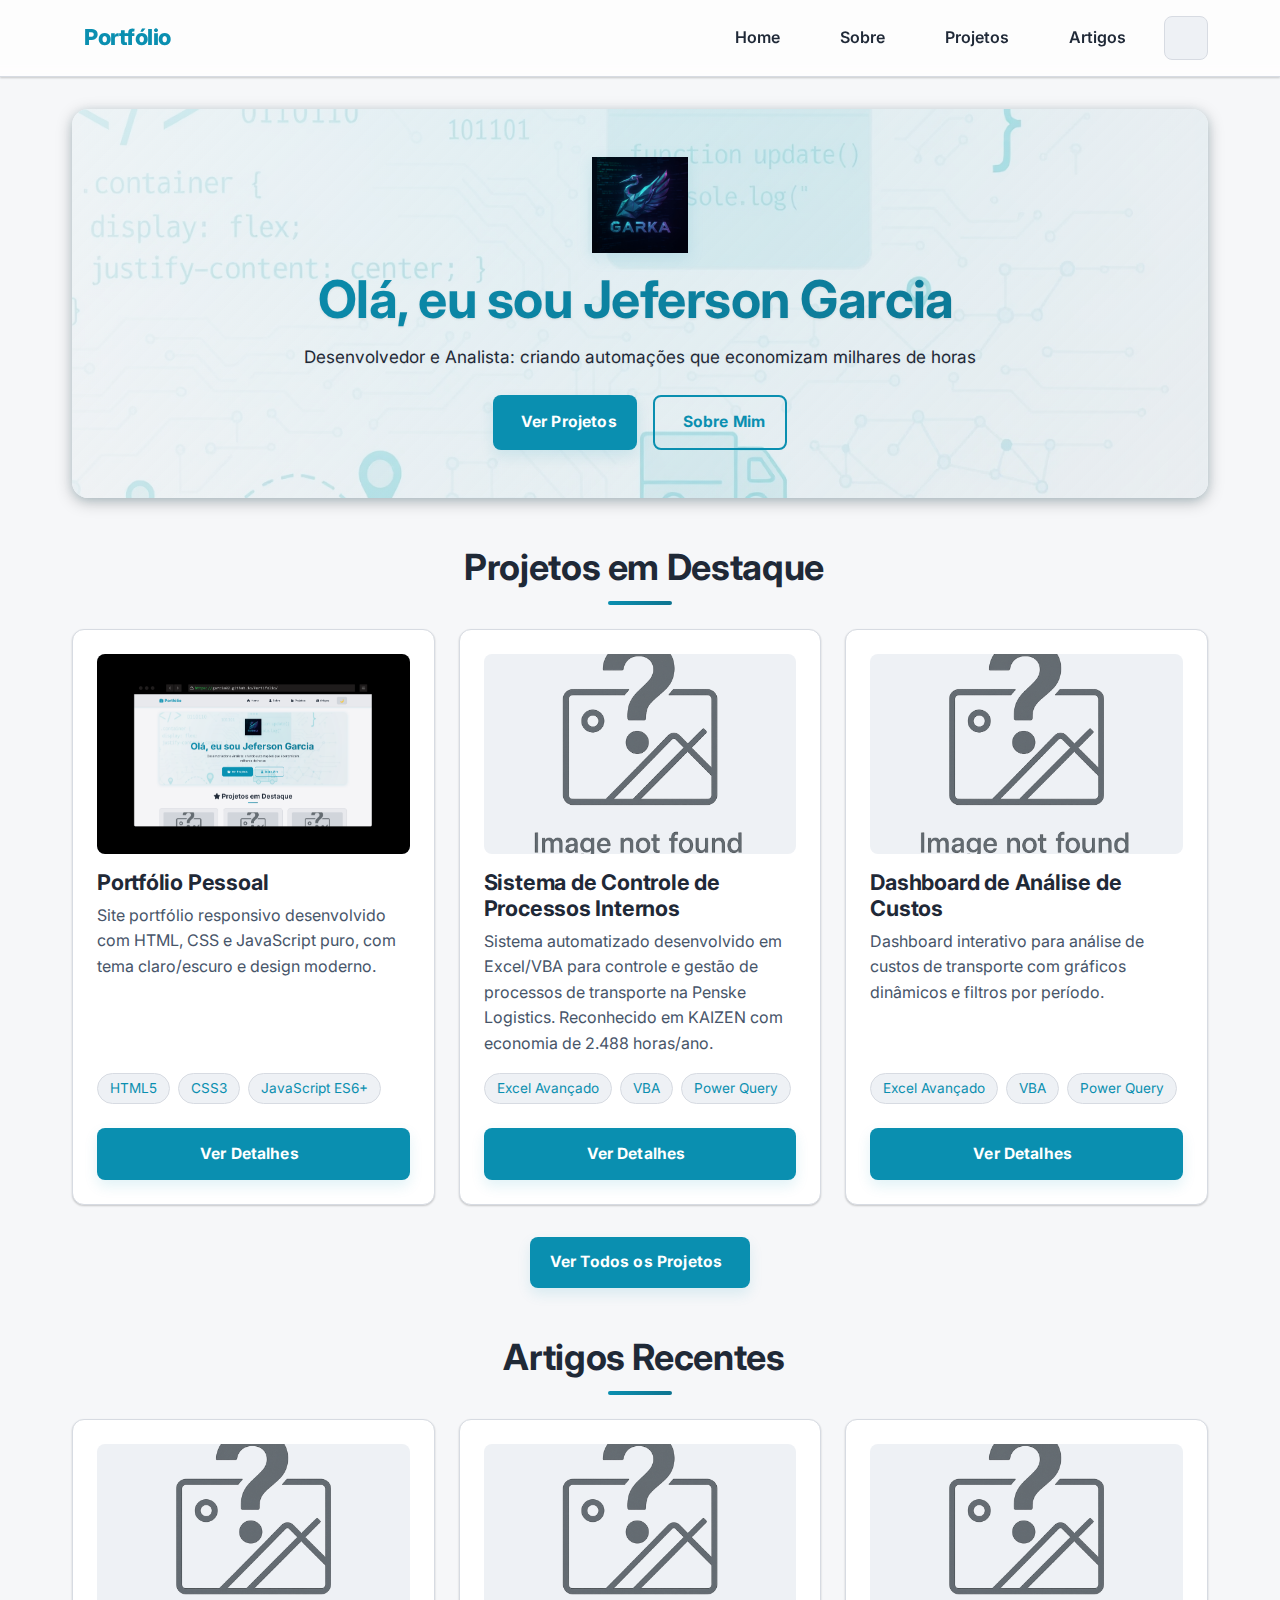
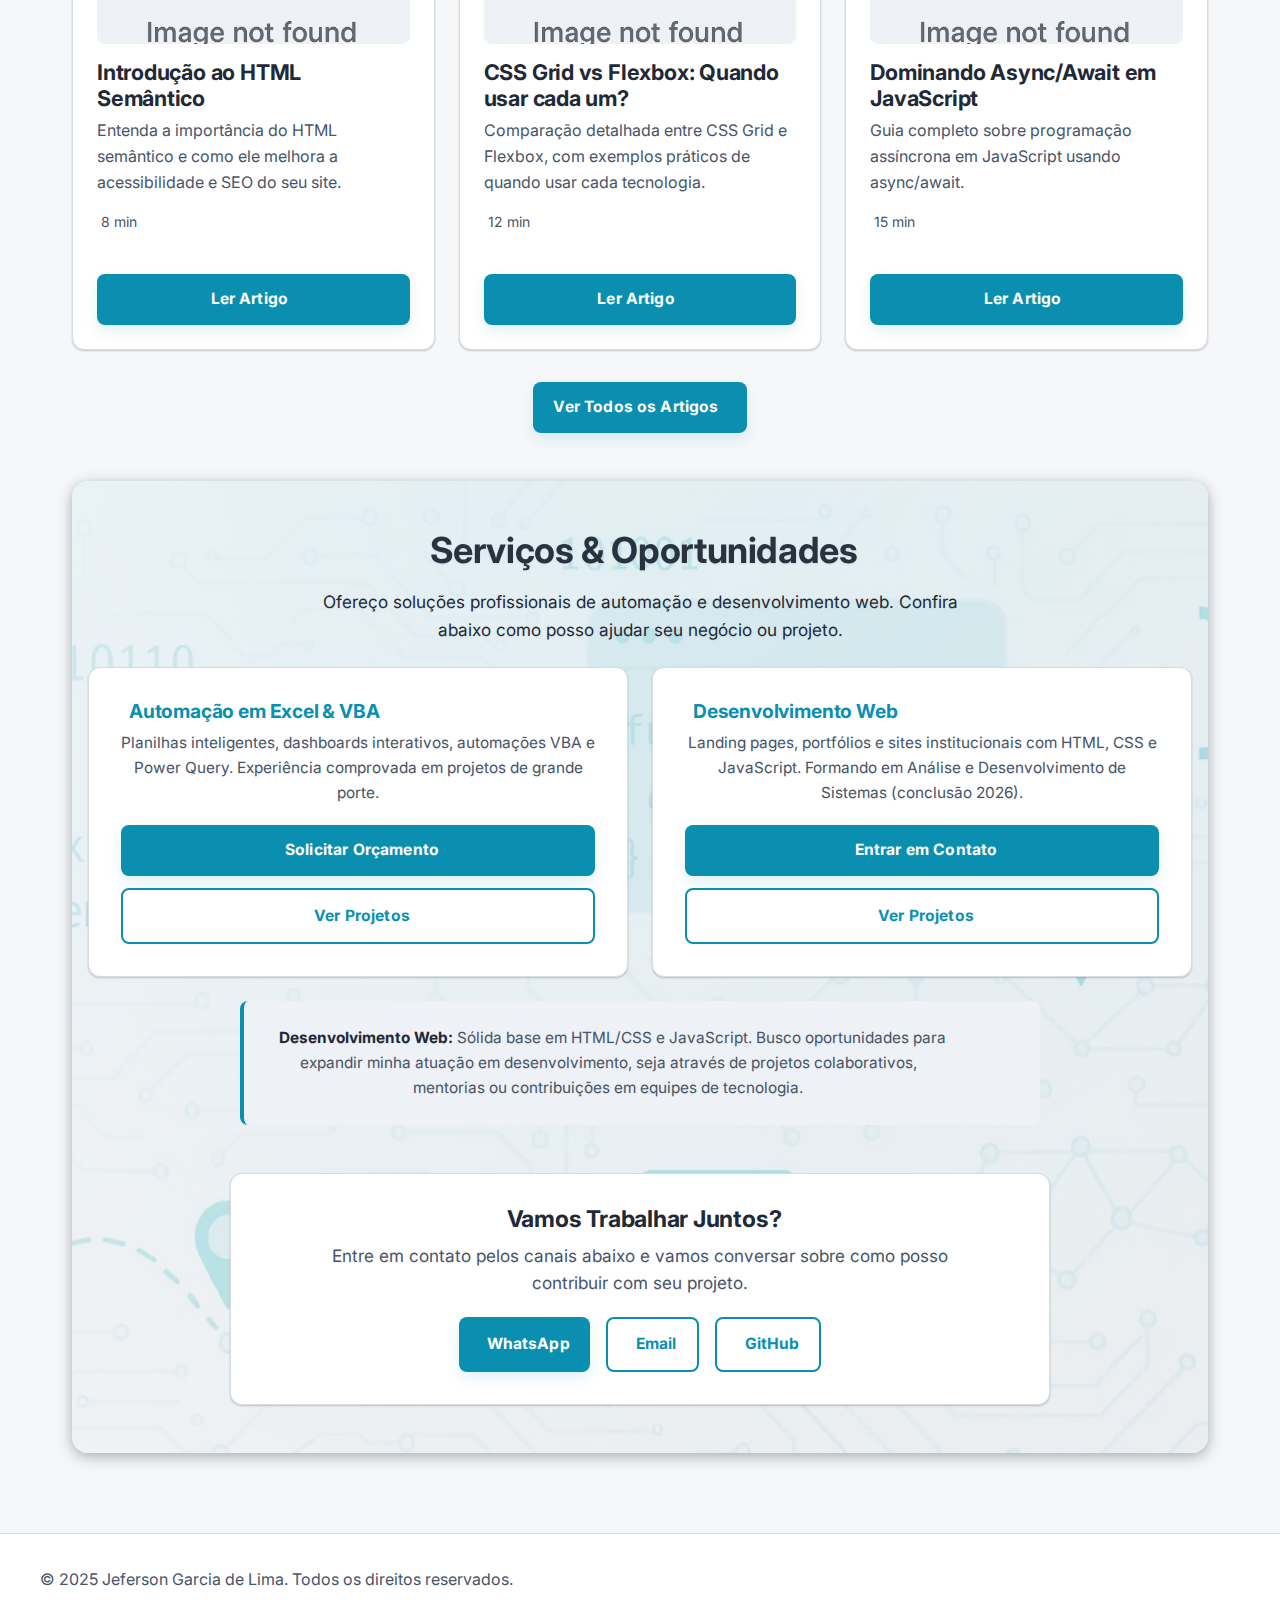
<file: index.html>
<!DOCTYPE html>
<html lang="pt-BR">

<head>
    <meta charset="UTF-8">
    <meta name="viewport" content="width=device-width, initial-scale=1.0">
    <meta name="description"
        content="Jeferson Garcia - Desenvolvedor e Analista criando automações que economizam milhares de horas. Especialista em Excel, VBA e JavaScript.">
    <meta name="keywords" content="desenvolvedor, automação, logística, excel, vba, javascript, análise de dados">
    <meta name="author" content="Jeferson Garcia de Lima">

    <!-- Open Graph / Facebook -->
    <meta property="og:type" content="website">
    <meta property="og:title" content="Jeferson Garcia - Desenvolvedor & Analista de Sistemas">
    <meta property="og:description"
        content="Criando automações que economizam milhares de horas. Especialista em soluções para logística e transporte.">

    <!-- Twitter -->
    <meta name="twitter:card" content="summary_large_image">
    <meta name="twitter:title" content="Jeferson Garcia - Desenvolvedor & Analista">

    <title>Jeferson Garcia | Desenvolvedor & Analista de Sistemas</title>

    <!-- Preconnect para fontes -->
    <link rel="preconnect" href="https://fonts.googleapis.com">
    <link rel="preconnect" href="https://fonts.gstatic.com" crossorigin>

    <!-- Google Fonts -->
    <link href="https://fonts.googleapis.com/css2?family=Inter:wght@400;500;600;700&display=swap" rel="stylesheet">

    <!-- Font Awesome -->
    <link rel="stylesheet" href="https://cdnjs.cloudflare.com/ajax/libs/font-awesome/6.5.1/css/all.min.css"
        integrity="sha512-DTOQO9RWCH3ppGqcWaEA1BIZOC6xxalwEsw9c2QQeAIftl+Vegovlnee1c9QX4TctnWMn13TZye+giMm8e2LwA=="
        crossorigin="anonymous" referrerpolicy="no-referrer" />

    <!-- CSS -->
    <link rel="stylesheet" href="./assets/css/styles.css">

    <!-- Favicon -->
    <link rel="icon" type="image/png" href="./assets/img/logo/favicon-32x32.png">
</head>

<body>
    <!-- Header -->
    <header>
        <nav aria-label="Navegação principal">
            <div class="logo"><i class="fas fa-briefcase"></i> Portfólio</div>

            <button class="mobile-menu-toggle" id="mobile-menu-toggle" aria-label="Abrir menu de navegação"
                aria-expanded="false">
                <i class="fas fa-bars"></i>
            </button>

            <ul class="nav-links">
                <li><a href="index.html"><i class="fas fa-home"></i> Home</a></li>
                <li><a href="sobre.html"><i class="fas fa-user"></i> Sobre</a></li>
                <li><a href="projetos.html"><i class="fas fa-folder-open"></i> Projetos</a></li>
                <li><a href="artigos.html"><i class="fas fa-newspaper"></i> Artigos</a></li>
                <li>
                    <button class="theme-toggle" id="theme-toggle" aria-label="Alternar tema claro/escuro">
                        <i class="fas fa-moon"></i>
                    </button>
                </li>
            </ul>
        </nav>
    </header>

    <!-- Main Content -->
    <main>
        <!-- Hero Section -->
        <section class="hero" aria-labelledby="hero-title">
            <!-- Logo grande -->
            <div class="hero-logo">
                <img src="./assets/img/logo/android-chrome-192x192.png" alt="Logo Jeferson Garcia">
            </div>

            <h1 id="hero-title">Olá, eu sou Jeferson Garcia <i class="fas fa-hand-wave"></i></h1>
            <p>Desenvolvedor e Analista: criando automações que economizam milhares de horas</p>
            <div class="cta-buttons">
                <a href="projetos.html" class="btn btn-primary">
                    <i class="fas fa-folder-open"></i> Ver Projetos
                </a>
                <a href="sobre.html" class="btn btn-secondary">
                    <i class="fas fa-user"></i> Sobre Mim
                </a>
            </div>
        </section>

        <!-- Projetos em Destaque -->
        <section class="section" aria-labelledby="featured-projects-title">
            <h2 id="featured-projects-title" class="section-title">
                <i class="fas fa-star"></i> Projetos em Destaque
            </h2>
            <div class="cards-grid" id="featured-projects">
                <!-- Projetos serão carregados aqui via JavaScript -->
                <div class="loading" role="status">
                    <span>Carregando projetos</span>
                    <span class="sr-only">Carregando projetos em destaque...</span>
                </div>
            </div>
            <div class="text-center mt-4">
                <a href="projetos.html" class="btn btn-primary">
                    Ver Todos os Projetos <i class="fas fa-arrow-right"></i>
                </a>
            </div>
        </section>

        <!-- Artigos Recentes -->
        <section class="section" aria-labelledby="recent-articles-title">
            <h2 id="recent-articles-title" class="section-title">
                <i class="fas fa-newspaper"></i> Artigos Recentes
            </h2>
            <div class="cards-grid" id="recent-articles">
                <!-- Artigos serão carregados aqui via JavaScript -->
                <div class="loading" role="status">
                    <span>Carregando artigos</span>
                    <span class="sr-only">Carregando artigos recentes...</span>
                </div>
            </div>
            <div class="text-center mt-4">
                <a href="artigos.html" class="btn btn-primary">
                    Ver Todos os Artigos <i class="fas fa-arrow-right"></i>
                </a>
            </div>
        </section>
        <!-- Call to Action -->
        <section class="hero" aria-labelledby="cta-title">
            <h2 id="cta-title"><i class="fas fa-briefcase"></i> Serviços & Oportunidades</h2>
            <p>Ofereço soluções profissionais de automação e desenvolvimento web. Confira abaixo como posso ajudar seu
                negócio ou projeto.</p>

            <!-- Dois grupos de botões -->
            <div class="cta-section">
                <!-- Serviços Profissionais -->
                <div class="cta-group">
                    <h3><i class="fas fa-file-excel"></i> Automação em Excel & VBA</h3>
                    <p>Planilhas inteligentes, dashboards interativos, automações VBA e Power Query. Experiência
                        comprovada em projetos de grande porte.</p>
                    <div class="cta-buttons">
                        <a href="https://wa.me/5515998465339?text=Olá!%20Gostaria%20de%20solicitar%20um%20orçamento%20para%20automação%20em%20Excel"
                            class="btn btn-primary" target="_blank" rel="noopener noreferrer">
                            <i class="fab fa-whatsapp"></i> Solicitar Orçamento
                        </a>
                        <a href="projetos.html" class="btn btn-secondary">
                            <i class="fas fa-folder-open"></i> Ver Projetos
                        </a>
                    </div>
                </div>

                <!-- Desenvolvimento Web -->
                <div class="cta-group">
                    <h3><i class="fas fa-code"></i> Desenvolvimento Web</h3>
                    <p>Landing pages, portfólios e sites institucionais com HTML, CSS e JavaScript. Formando em Análise
                        e Desenvolvimento de Sistemas (conclusão 2026).</p>
                    <div class="cta-buttons">
                        <a href="https://wa.me/5515998465339?text=Olá!%20Gostaria%20de%20conversar%20sobre%20desenvolvimento%20web"
                            class="btn btn-primary" target="_blank" rel="noopener noreferrer">
                            <i class="fab fa-whatsapp"></i> Entrar em Contato
                        </a>
                        <a href="projetos.html" class="btn btn-secondary">
                            <i class="fas fa-folder-open"></i> Ver Projetos
                        </a>
                    </div>
                </div>
            </div>

            <!-- Nota sobre Desenvolvimento Web - VERSÃO PROFISSIONAL -->
            <div class="cta-note">
                <p><i class="fas fa-code"></i> <strong>Desenvolvimento Web:</strong> Sólida base em HTML/CSS e
                    JavaScript. Busco oportunidades para expandir minha atuação em desenvolvimento, seja através de
                    projetos colaborativos, mentorias ou contribuições em equipes de tecnologia.</p>
            </div>

            <!-- Vamos Trabalhar Juntos -->
            <div class="cta-footer">
                <h3><i class="fas fa-handshake"></i> Vamos Trabalhar Juntos?</h3>
                <p>Entre em contato pelos canais abaixo e vamos conversar sobre como posso contribuir com seu projeto.
                </p>
                <div class="cta-buttons">
                    <a href="https://wa.me/5515998465339" class="btn btn-primary" target="_blank"
                        rel="noopener noreferrer">
                        <i class="fab fa-whatsapp"></i> WhatsApp
                    </a>
                    <a href="mailto:jeferson.garka@outlook.com" class="btn btn-secondary">
                        <i class="fas fa-envelope"></i> Email
                    </a>
                    <a href="https://github.com/Garcia02" class="btn btn-secondary" target="_blank"
                        rel="noopener noreferrer">
                        <i class="fab fa-github"></i> GitHub
                    </a>
                </div>
            </div>
        </section>
    </main>

    <!-- Footer -->
    <footer>
        <div class="footer-content">
            <p>&copy; 2025 Jeferson Garcia de Lima. Todos os direitos reservados.</p>
            <div class="social-links" aria-label="Links de redes sociais">
                <a href="https://github.com/Garcia02" target="_blank" rel="noopener noreferrer" aria-label="GitHub">
                    <i class="fab fa-github"></i>
                </a>
                <a href="https://www.linkedin.com/in/jeferson-garcia-%F0%9F%8F%B3%EF%B8%8F%E2%80%8D%F0%9F%8C%88%F0%9F%92%BB%F0%9F%8C%90-315270b0/"
                    target="_blank" rel="noopener noreferrer" aria-label="LinkedIn">
                    <i class="fab fa-linkedin"></i>
                </a>
                <a href="https://www.instagram.com/jefersongarcia.l/" target="_blank" rel="noopener noreferrer"
                    aria-label="Instagram">
                    <i class="fab fa-instagram"></i>
                </a>
                <a href="mailto:jeferson.garka@outlook.com" aria-label="Email">
                    <i class="fas fa-envelope"></i>
                </a>
                <a href="https://wa.me/5515998465339" target="_blank" rel="noopener noreferrer" aria-label="WhatsApp">
                    <i class="fab fa-whatsapp"></i>
                </a>
            </div>
        </div>
    </footer>

    <!-- Scripts -->
    <script src="./assets/js/main.js"></script>
    <script>
        // Carregar projetos em destaque
        async function loadFeaturedProjects() {
            const container = document.getElementById('featured-projects');

            if (!container) {
                console.error('Container de projetos não encontrado');
                return;
            }

            try {
                const response = await fetch('./data/projetos.json');

                if (!response.ok) {
                    throw new Error(`HTTP error! status: ${response.status}`);
                }

                const data = await response.json();
                const featuredProjects = data.projetos.slice(0, 3);

                if (featuredProjects.length === 0) {
                    container.innerHTML = '<p class="no-results">Nenhum projeto disponível no momento.</p>';
                    return;
                }

                container.innerHTML = featuredProjects.map(project => `
                    <article class="card fade-in">
                        <img 
                            src="${project.imagem}" 
                            alt="${project.titulo}"
                            class="card-image"
                            loading="lazy"
                            onerror="this.src='./assets/img/placeholder.png'"
                        >
                        <h3 class="card-title">${project.titulo}</h3>
                        <p class="card-description">${project.descricao}</p>
                        <div class="card-tags">
                            ${project.tecnologias.slice(0, 3).map(tech =>
                    `<span class="tag">${tech}</span>`
                ).join('')}
                        </div>
                        <a href="projeto-detalhes.html?id=${project.id}" 
                           class="btn btn-primary mt-3"
                           aria-label="Ver detalhes do projeto ${project.titulo}">
                            Ver Detalhes <i class="fas fa-arrow-right"></i>
                        </a>
                    </article>
                `).join('');

                console.log('✅ Projetos carregados com sucesso!');

            } catch (error) {
                console.error('❌ Erro ao carregar projetos:', error);
                container.innerHTML = `
                    <div class="error-message" role="alert">
                        <strong>Erro:</strong> Não foi possível carregar os projetos.
                        <br><small>${error.message}</small>
                    </div>
                `;
            }
        }

        // Carregar artigos recentes
        async function loadRecentArticles() {
            const container = document.getElementById('recent-articles');

            if (!container) {
                console.error('Container de artigos não encontrado');
                return;
            }

            try {
                const response = await fetch('./data/artigos.json');

                if (!response.ok) {
                    throw new Error(`HTTP error! status: ${response.status}`);
                }

                const data = await response.json();
                const recentArticles = data.artigos.slice(0, 3);

                if (recentArticles.length === 0) {
                    container.innerHTML = '<p class="no-results">Nenhum artigo disponível no momento.</p>';
                    return;
                }

                container.innerHTML = recentArticles.map(article => `
                    <article class="card fade-in">
                        <img 
                            src="${article.imagem}" 
                            alt="${article.titulo}"
                            class="card-image"
                            loading="lazy"
                            onerror="this.src='./assets/img/placeholder.png'"
                        >
                        <h3 class="card-title">${article.titulo}</h3>
                        <p class="card-description">${article.resumo}</p>
                        <div class="card-meta">
                            <span><i class="far fa-clock"></i> ${article.tempoLeitura}</span>
                        </div>
                        <a href="artigo-detalhes.html?id=${article.id}" 
                           class="btn btn-primary mt-3"
                           aria-label="Ler artigo ${article.titulo}">
                            Ler Artigo <i class="fas fa-arrow-right"></i>
                        </a>
                    </article>
                `).join('');

                console.log('✅ Artigos carregados com sucesso!');

            } catch (error) {
                console.error('❌ Erro ao carregar artigos:', error);
                container.innerHTML = `
                    <div class="error-message" role="alert">
                        <strong>Erro:</strong> Não foi possível carregar os artigos.
                        <br><small>${error.message}</small>
                    </div>
                `;
            }
        }

        // Inicializar
        document.addEventListener('DOMContentLoaded', () => {
            console.log('🚀 Iniciando carregamento...');
            loadFeaturedProjects();
            loadRecentArticles();
        });
    </script>
</body>

</html>
</file>
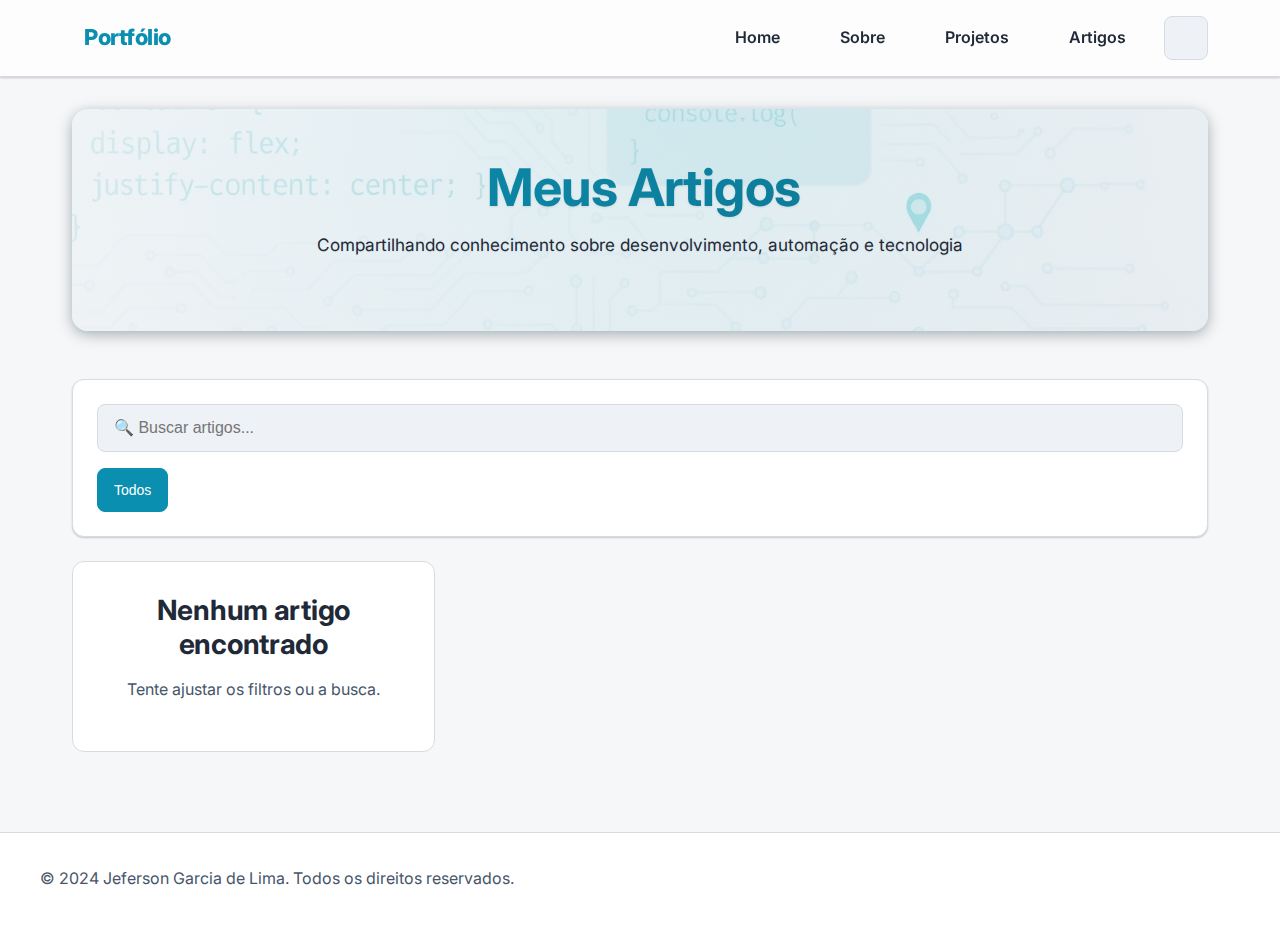
<file: artigos.html>
<!DOCTYPE html>
<html lang="pt-BR">
<head>
    <meta charset="UTF-8">
    <meta name="viewport" content="width=device-width, initial-scale=1.0">
    <meta name="description" content="Artigos sobre desenvolvimento web, automação, Excel, VBA e tecnologia por Jeferson Garcia.">
    <title>Artigos - Jeferson Garcia | Portfólio</title>
    
    <link rel="preconnect" href="https://fonts.googleapis.com">
    <link rel="preconnect" href="https://fonts.gstatic.com" crossorigin>
    <link href="https://fonts.googleapis.com/css2?family=Inter:wght@400;500;600;700&display=swap" rel="stylesheet">
    
    <!-- Font Awesome -->
    <link rel="stylesheet" href="https://cdnjs.cloudflare.com/ajax/libs/font-awesome/6.5.1/css/all.min.css" integrity="sha512-DTOQO9RWCH3ppGqcWaEA1BIZOC6xxalwEsw9c2QQeAIftl+Vegovlnee1c9QX4TctnWMn13TZye+giMm8e2LwA==" crossorigin="anonymous" referrerpolicy="no-referrer" />
    
    <link rel="stylesheet" href="./assets/css/styles.css">
    <link rel="icon" type="image/png" href="./assets/img/logo/favicon-32x32.png">
</head>
<body>
    <!-- Header -->
    <header>
        <nav aria-label="Navegação principal">
            <div class="logo"><i class="fas fa-briefcase"></i> Portfólio</div>
            
            <button 
                class="mobile-menu-toggle" 
                id="mobile-menu-toggle"
                aria-label="Abrir menu de navegação"
                aria-expanded="false">
                <i class="fas fa-bars"></i>
            </button>
            
            <ul class="nav-links">
                <li><a href="index.html"><i class="fas fa-home"></i> Home</a></li>
                <li><a href="sobre.html"><i class="fas fa-user"></i> Sobre</a></li>
                <li><a href="projetos.html"><i class="fas fa-folder-open"></i> Projetos</a></li>
                <li><a href="artigos.html"><i class="fas fa-newspaper"></i> Artigos</a></li>
                <li>
                    <button 
                        class="theme-toggle" 
                        id="theme-toggle"
                        aria-label="Alternar tema claro/escuro">
                        <i class="fas fa-moon"></i>
                    </button>
                </li>
            </ul>
        </nav>
    </header>

    <!-- Main Content -->
    <main>
        <!-- Hero Section -->
        <section class="hero" aria-labelledby="articles-title">
            <h1 id="articles-title"><i class="fas fa-newspaper"></i> Meus Artigos</h1>
            <p>Compartilhando conhecimento sobre desenvolvimento, automação e tecnologia</p>
        </section>

        <!-- Filtros e Busca -->
        <section class="filters-container" aria-label="Filtros e busca de artigos">
            <label for="search-input" class="sr-only">Buscar artigos</label>
            <input 
                type="search" 
                id="search-input" 
                class="search-box" 
                placeholder="🔍 Buscar artigos..."
                aria-label="Campo de busca de artigos"
            >
            
            <div class="filter-buttons" role="group" aria-label="Filtros de categoria">
                <button class="filter-btn active" data-filter="todos" aria-pressed="true">
                    <i class="fas fa-list"></i> Todos
                </button>
                <!-- Outros filtros serão adicionados dinamicamente -->
            </div>
        </section>

        <!-- Grid de Artigos -->
        <section class="section" aria-label="Lista de artigos">
            <div class="cards-grid" id="articles-container">
                <!-- Artigos serão carregados aqui via JavaScript -->
                <div class="loading" role="status">
                    <span>Carregando artigos</span>
                    <span class="sr-only">Carregando lista de artigos...</span>
                </div>
            </div>
        </section>
    </main>

    <!-- Footer -->
    <footer>
        <div class="footer-content">
            <p>&copy; 2024 Jeferson Garcia de Lima. Todos os direitos reservados.</p>
            <div class="social-links" aria-label="Links de redes sociais">
                <a href="https://github.com/Garcia02" target="_blank" rel="noopener noreferrer" aria-label="GitHub">
                    <i class="fab fa-github"></i>
                </a>
                <a href="https://www.linkedin.com/in/jeferson-garcia-%F0%9F%8F%B3%EF%B8%8F%E2%80%8D%F0%9F%8C%88%F0%9F%92%BB%F0%9F%8C%90-315270b0/" target="_blank" rel="noopener noreferrer" aria-label="LinkedIn">
                    <i class="fab fa-linkedin"></i>
                </a>
                <a href="https://www.instagram.com/jefersongarcia.l/" target="_blank" rel="noopener noreferrer" aria-label="Instagram">
                    <i class="fab fa-instagram"></i>
                </a>
                <a href="mailto:jeferson.garka@outlook.com" aria-label="Email">
                    <i class="fas fa-envelope"></i>
                </a>
                <a href="https://wa.me/5515998465339" target="_blank" rel="noopener noreferrer" aria-label="WhatsApp">
                    <i class="fab fa-whatsapp"></i>
                </a>
            </div>
        </div>
    </footer>

    <!-- Scripts -->
    <script src="./assets/js/main.js"></script>
    <script src="./assets/js/artigos.js"></script>
</body>
</html>
</file>
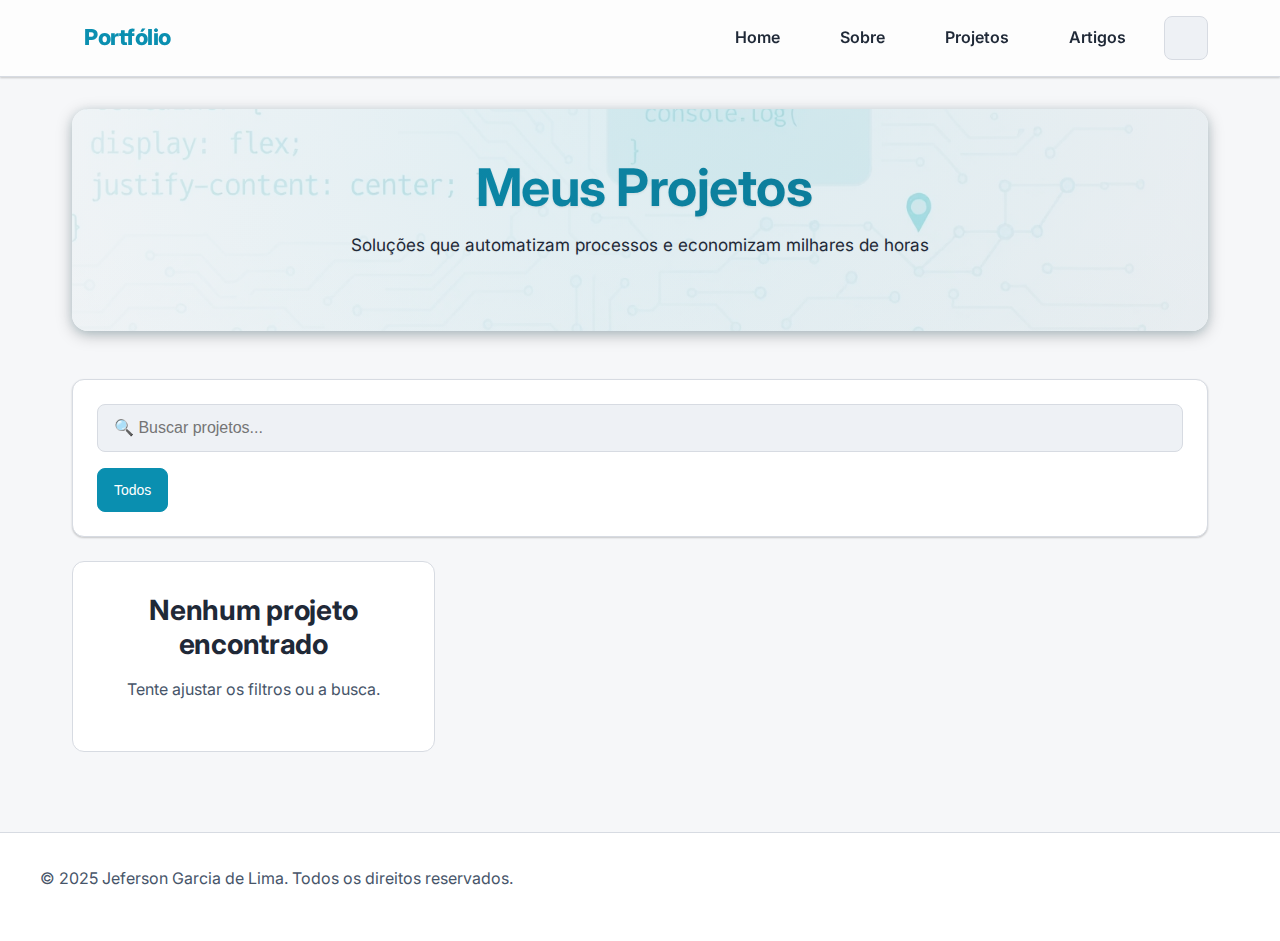
<file: projetos.html>
<!DOCTYPE html>
<html lang="pt-BR">
<head>
    <meta charset="UTF-8">
    <meta name="viewport" content="width=device-width, initial-scale=1.0">
    <meta name="description" content="Explore os projetos de automação e desenvolvimento de Jeferson Garcia, incluindo o Sistema KAIZEN que economizou 2.488 horas/ano.">
    <title>Projetos - Jeferson Garcia | Portfólio</title>
    
    <link rel="preconnect" href="https://fonts.googleapis.com">
    <link rel="preconnect" href="https://fonts.gstatic.com" crossorigin>
    <link href="https://fonts.googleapis.com/css2?family=Inter:wght@400;500;600;700&display=swap" rel="stylesheet">
    
    <!-- Font Awesome -->
    <link rel="stylesheet" href="https://cdnjs.cloudflare.com/ajax/libs/font-awesome/6.5.1/css/all.min.css" integrity="sha512-DTOQO9RWCH3ppGqcWaEA1BIZOC6xxalwEsw9c2QQeAIftl+Vegovlnee1c9QX4TctnWMn13TZye+giMm8e2LwA==" crossorigin="anonymous" referrerpolicy="no-referrer" />
    
    <link rel="stylesheet" href="./assets/css/styles.css">
    <link rel="icon" type="image/png" href="./assets/img/logo/favicon-32x32.png">
</head>
<body>
    <!-- Header -->
    <header>
        <nav aria-label="Navegação principal">
            <div class="logo"><i class="fas fa-briefcase"></i> Portfólio</div>
            
            <button 
                class="mobile-menu-toggle" 
                id="mobile-menu-toggle"
                aria-label="Abrir menu de navegação"
                aria-expanded="false">
                <i class="fas fa-bars"></i>
            </button>
            
            <ul class="nav-links">
                <li><a href="index.html"><i class="fas fa-home"></i> Home</a></li>
                <li><a href="sobre.html"><i class="fas fa-user"></i> Sobre</a></li>
                <li><a href="projetos.html"><i class="fas fa-folder-open"></i> Projetos</a></li>
                <li><a href="artigos.html"><i class="fas fa-newspaper"></i> Artigos</a></li>
                <li>
                    <button 
                        class="theme-toggle" 
                        id="theme-toggle"
                        aria-label="Alternar tema claro/escuro">
                        <i class="fas fa-moon"></i>
                    </button>
                </li>
            </ul>
        </nav>
    </header>

    <!-- Main Content -->
    <main>
        <!-- Hero Section -->
        <section class="hero" aria-labelledby="projects-title">
            <h1 id="projects-title"><i class="fas fa-folder-open"></i> Meus Projetos</h1>
            <p>Soluções que automatizam processos e economizam milhares de horas</p>
        </section>

        <!-- Filtros e Busca -->
        <section class="filters-container" aria-label="Filtros e busca de projetos">
            <label for="search-input" class="sr-only">Buscar projetos</label>
            <input 
                type="search" 
                id="search-input" 
                class="search-box" 
                placeholder="🔍 Buscar projetos..."
                aria-label="Campo de busca de projetos"
            >
            
            <div class="filter-buttons" role="group" aria-label="Filtros de categoria">
                <button class="filter-btn active" data-filter="todos" aria-pressed="true">
                    <i class="fas fa-list"></i> Todos
                </button>
                <!-- Outros filtros serão adicionados dinamicamente -->
            </div>
        </section>

        <!-- Grid de Projetos -->
        <section class="section" aria-label="Lista de projetos">
            <div class="cards-grid" id="projects-container">
                <!-- Projetos serão carregados aqui via JavaScript -->
                <div class="loading" role="status">
                    <span>Carregando projetos</span>
                    <span class="sr-only">Carregando lista de projetos...</span>
                </div>
            </div>
        </section>
    </main>

    <!-- Footer -->
    <footer>
        <div class="footer-content">
            <p>&copy; 2025 Jeferson Garcia de Lima. Todos os direitos reservados.</p>
            <div class="social-links" aria-label="Links de redes sociais">
                <a href="https://github.com/Garcia02" target="_blank" rel="noopener noreferrer" aria-label="GitHub">
                    <i class="fab fa-github"></i>
                </a>
                <a href="https://www.linkedin.com/in/jeferson-garcia-%F0%9F%8F%B3%EF%B8%8F%E2%80%8D%F0%9F%8C%88%F0%9F%92%BB%F0%9F%8C%90-315270b0/" target="_blank" rel="noopener noreferrer" aria-label="LinkedIn">
                    <i class="fab fa-linkedin"></i>
                </a>
                <a href="https://www.instagram.com/jefersongarcia.l/" target="_blank" rel="noopener noreferrer" aria-label="Instagram">
                    <i class="fab fa-instagram"></i>
                </a>
                <a href="mailto:jeferson.garka@outlook.com" aria-label="Email">
                    <i class="fas fa-envelope"></i>
                </a>
                <a href="https://wa.me/5515998465339" target="_blank" rel="noopener noreferrer" aria-label="WhatsApp">
                    <i class="fab fa-whatsapp"></i>
                </a>
            </div>
        </div>
    </footer>

    <!-- Scripts -->
    <script src="./assets/js/main.js"></script>
    <script src="./assets/js/projetos.js"></script>
</body>
</html>
</file>
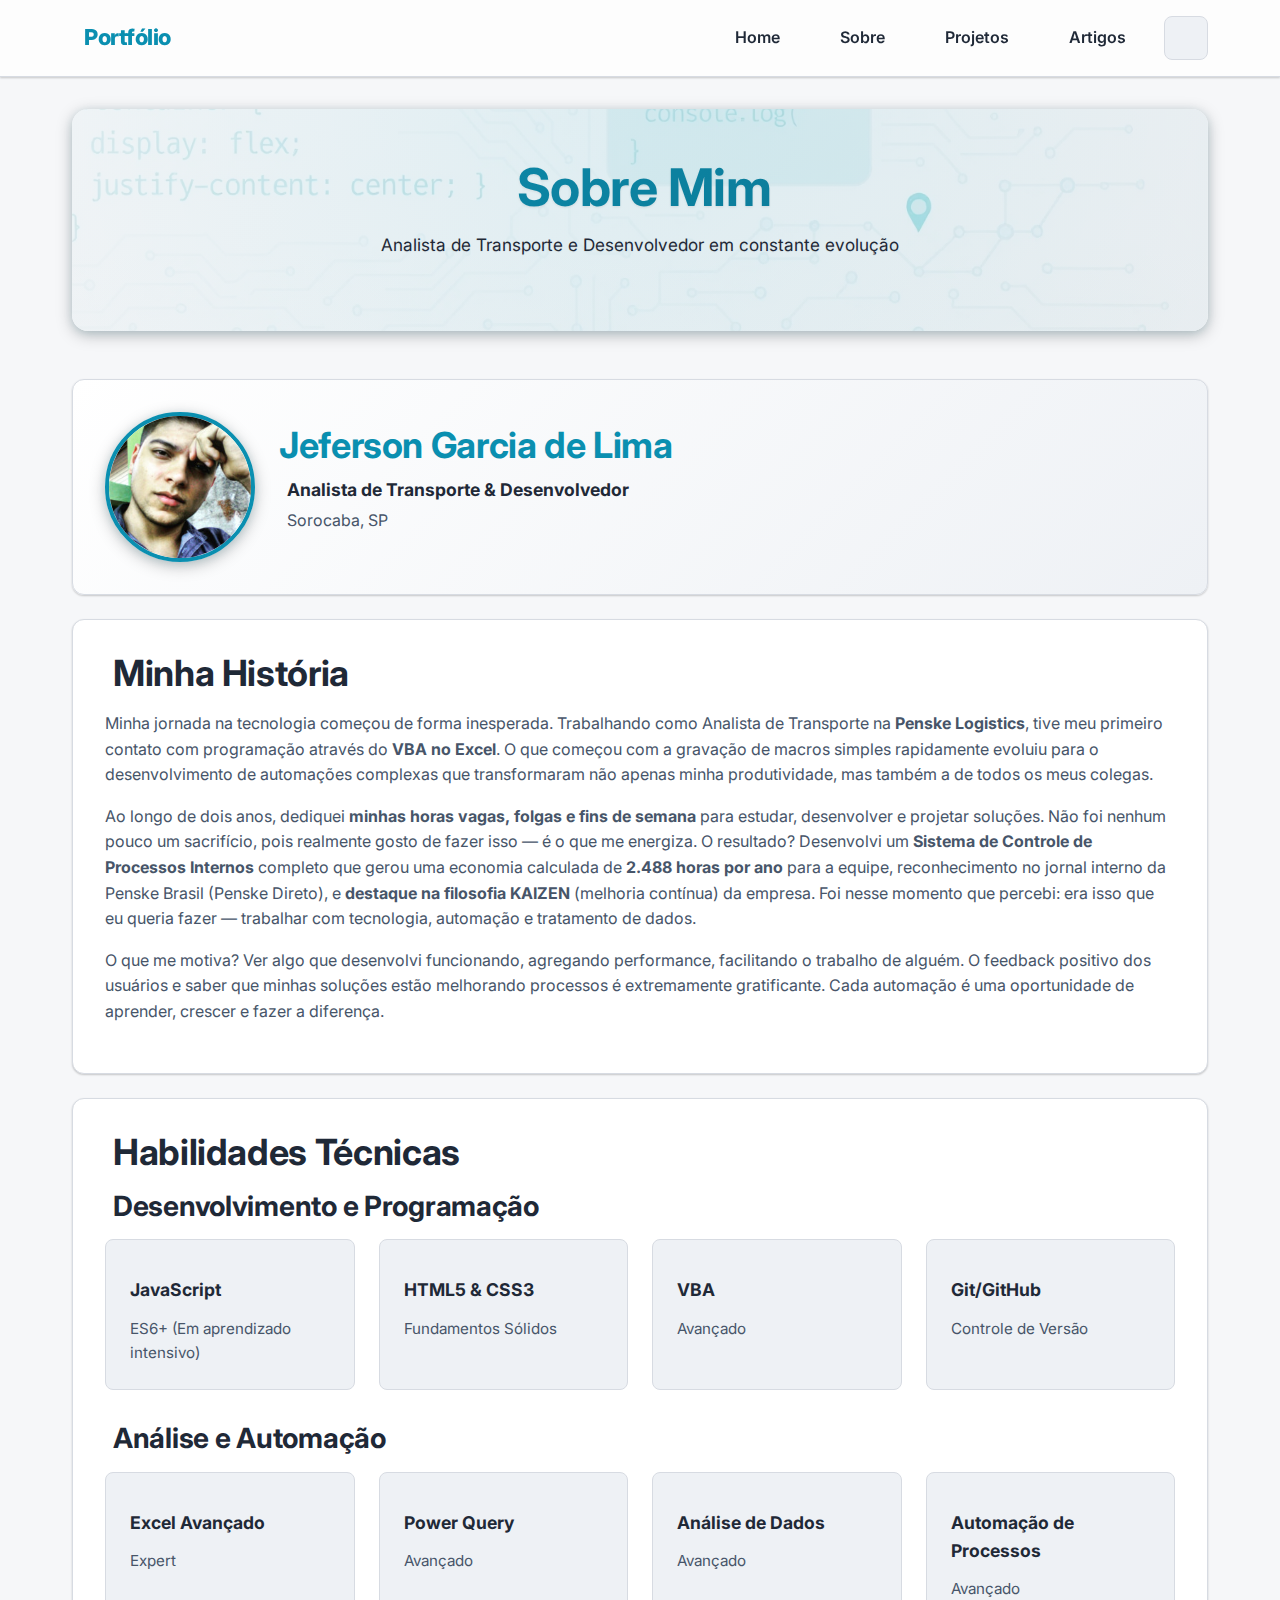
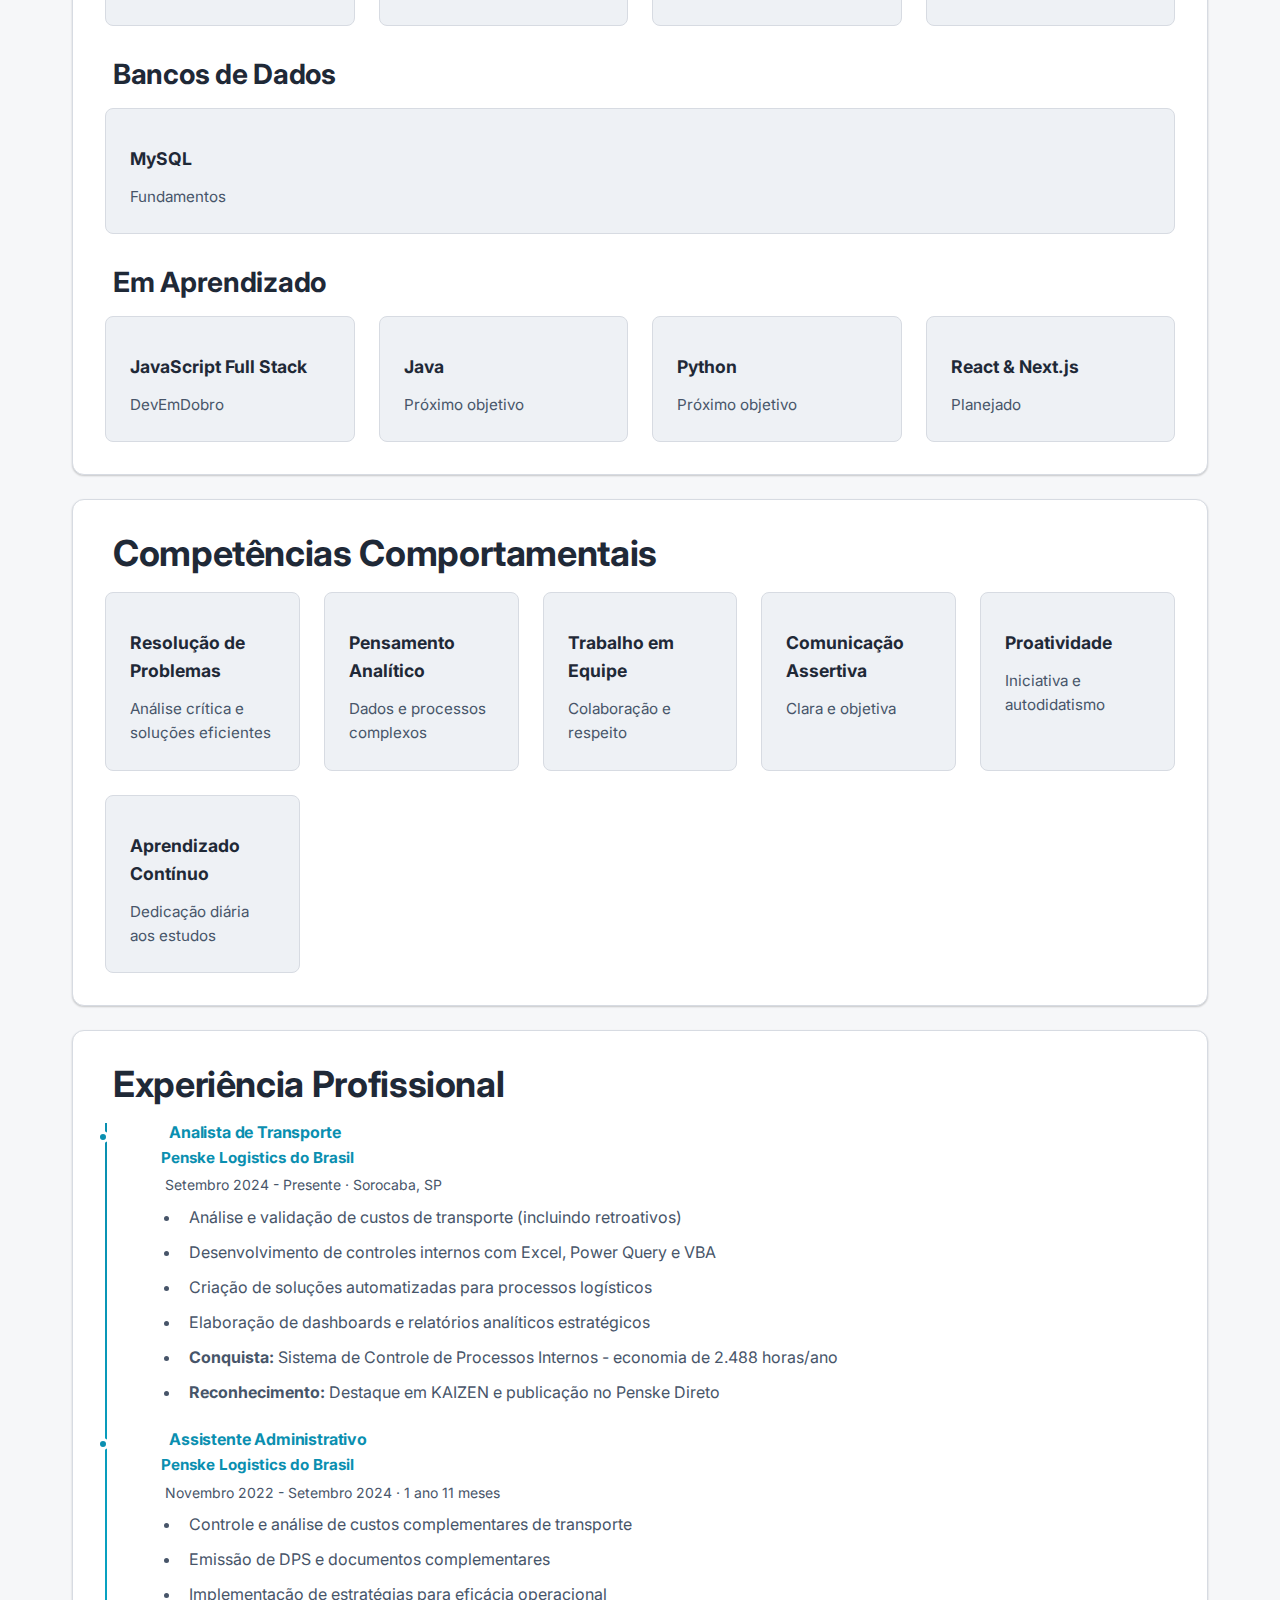
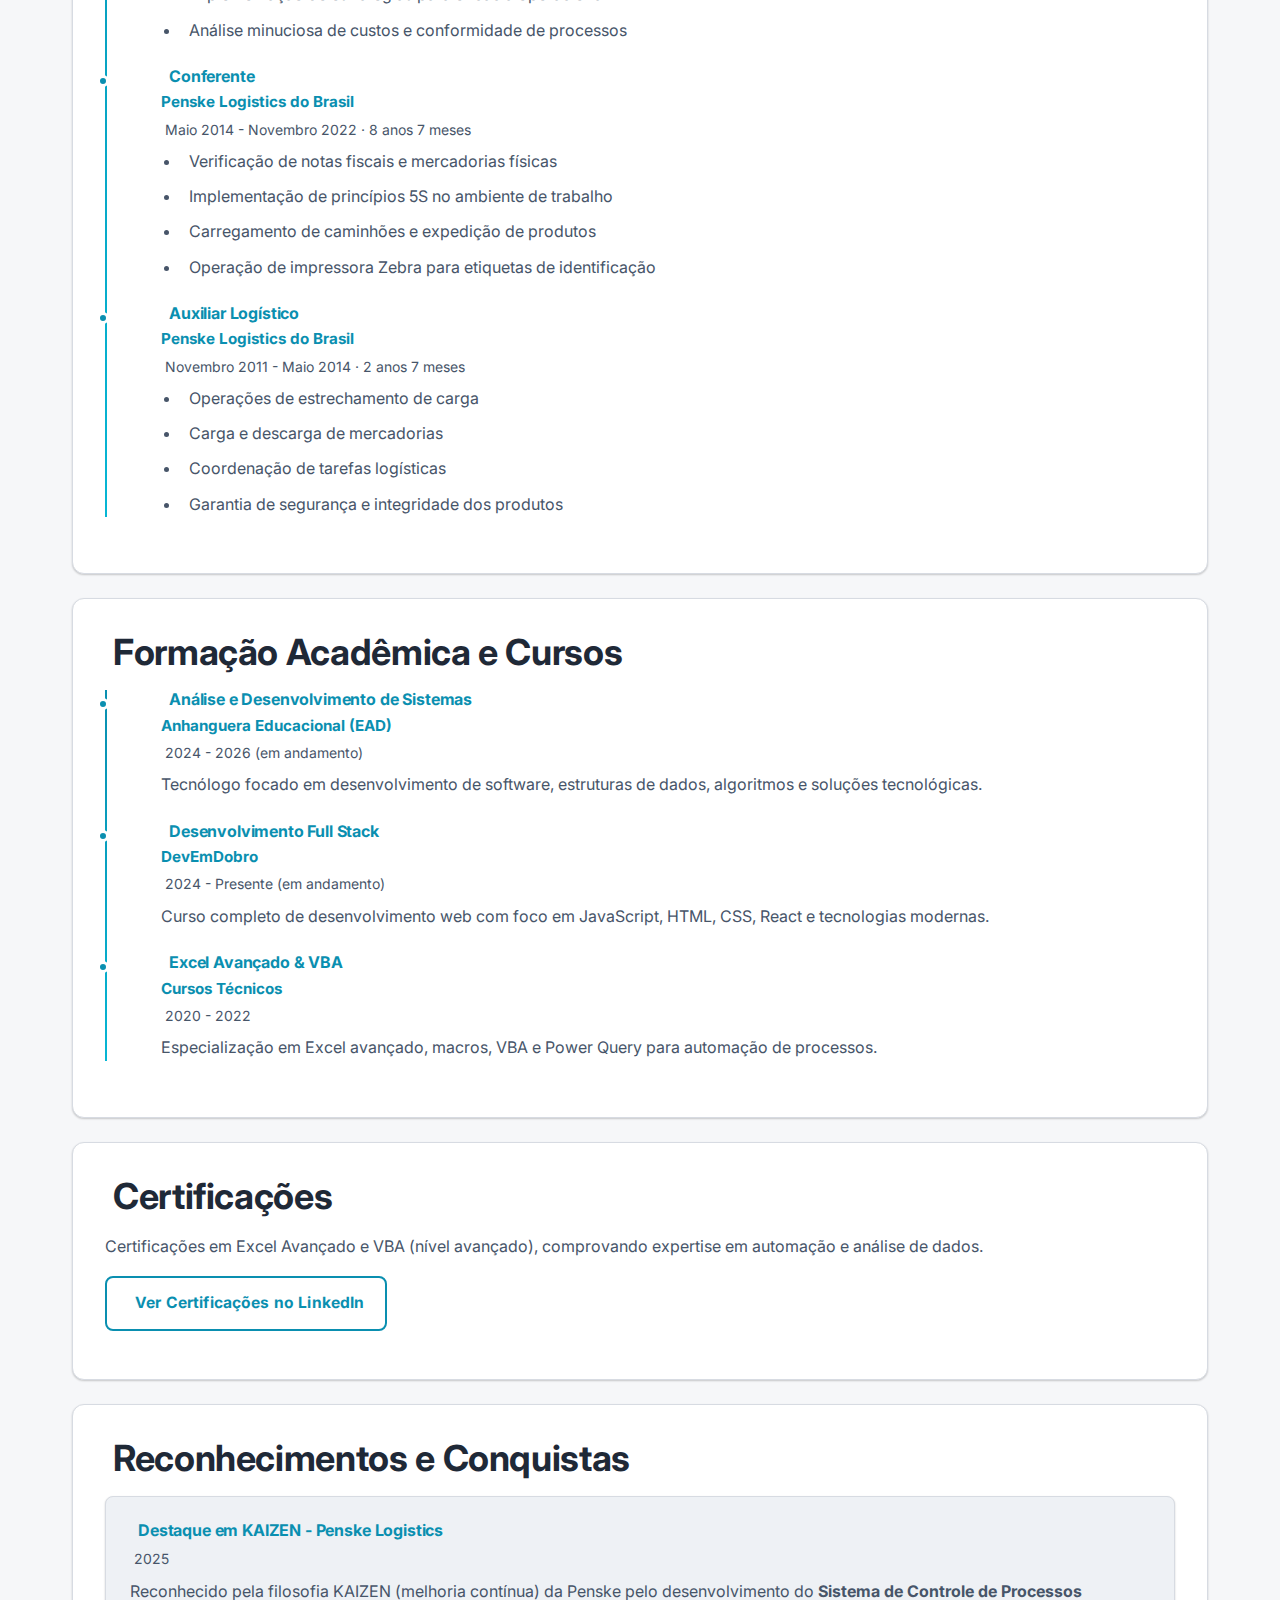
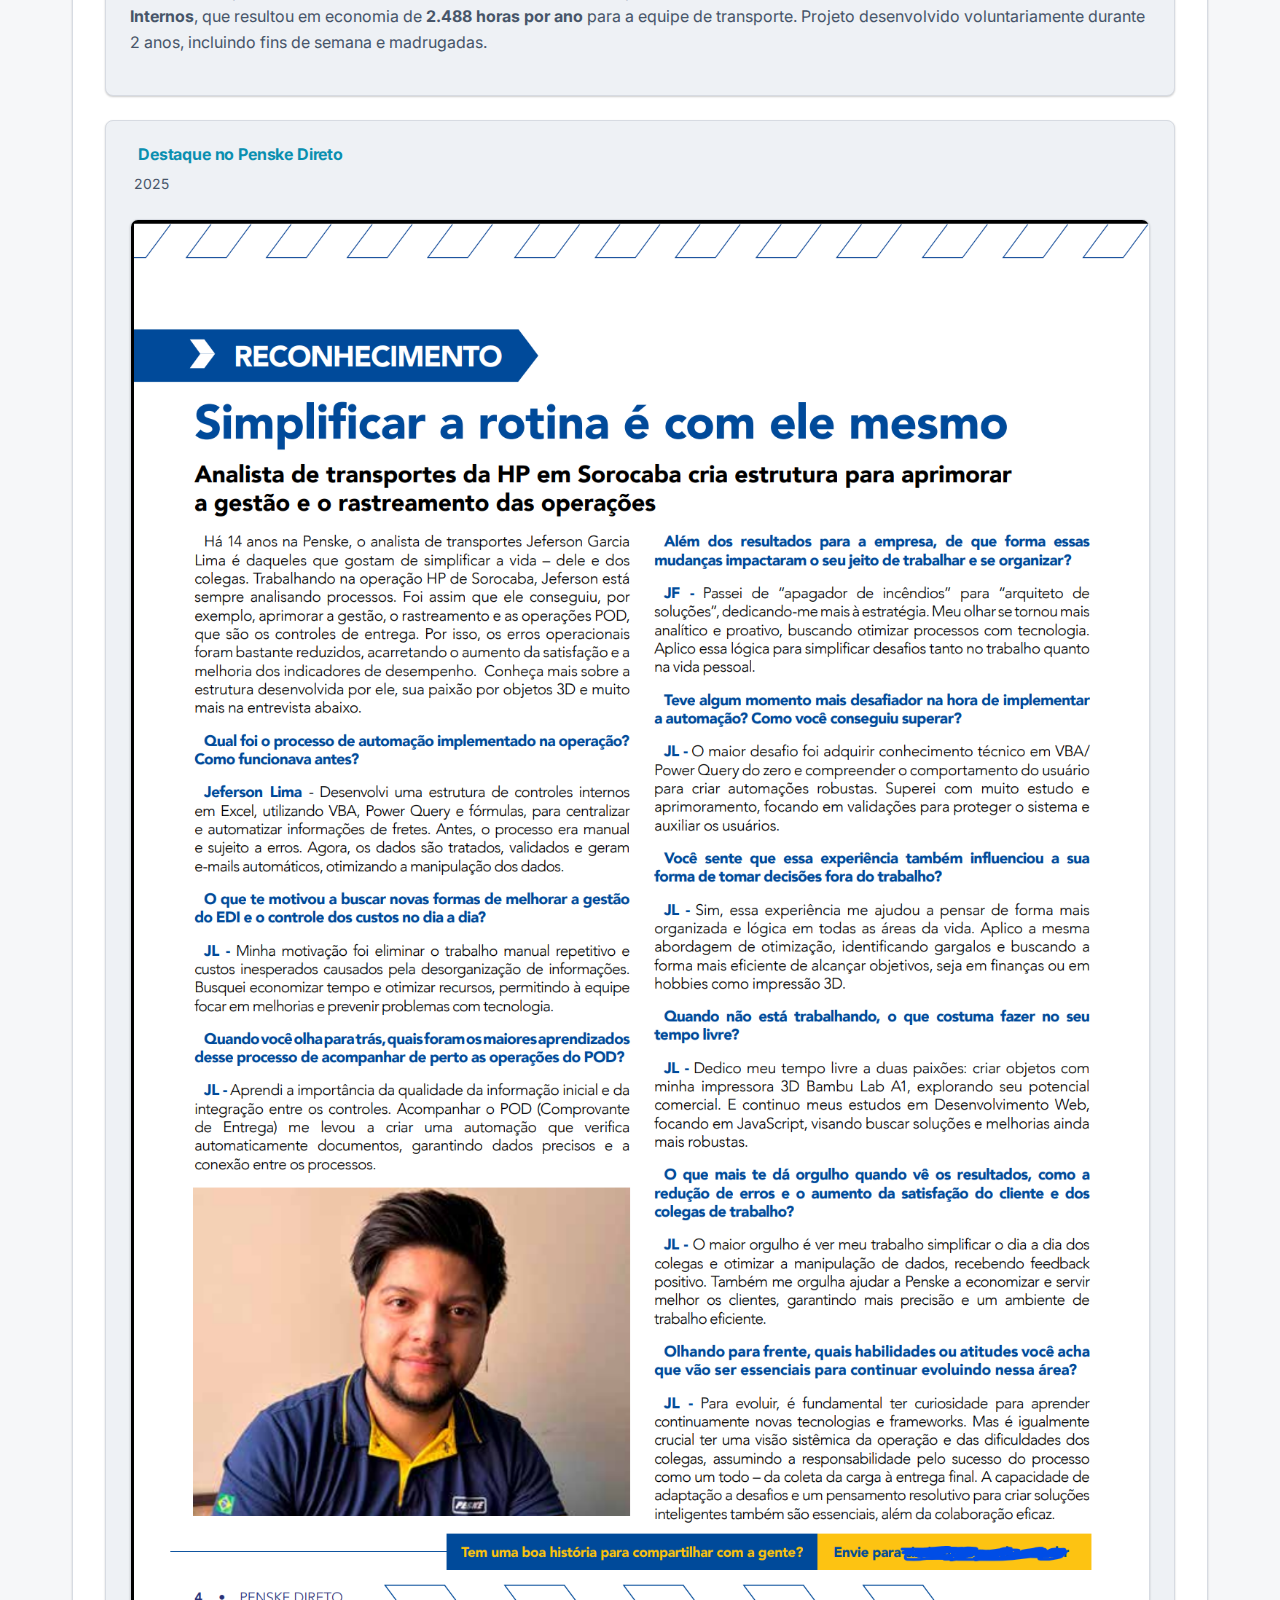
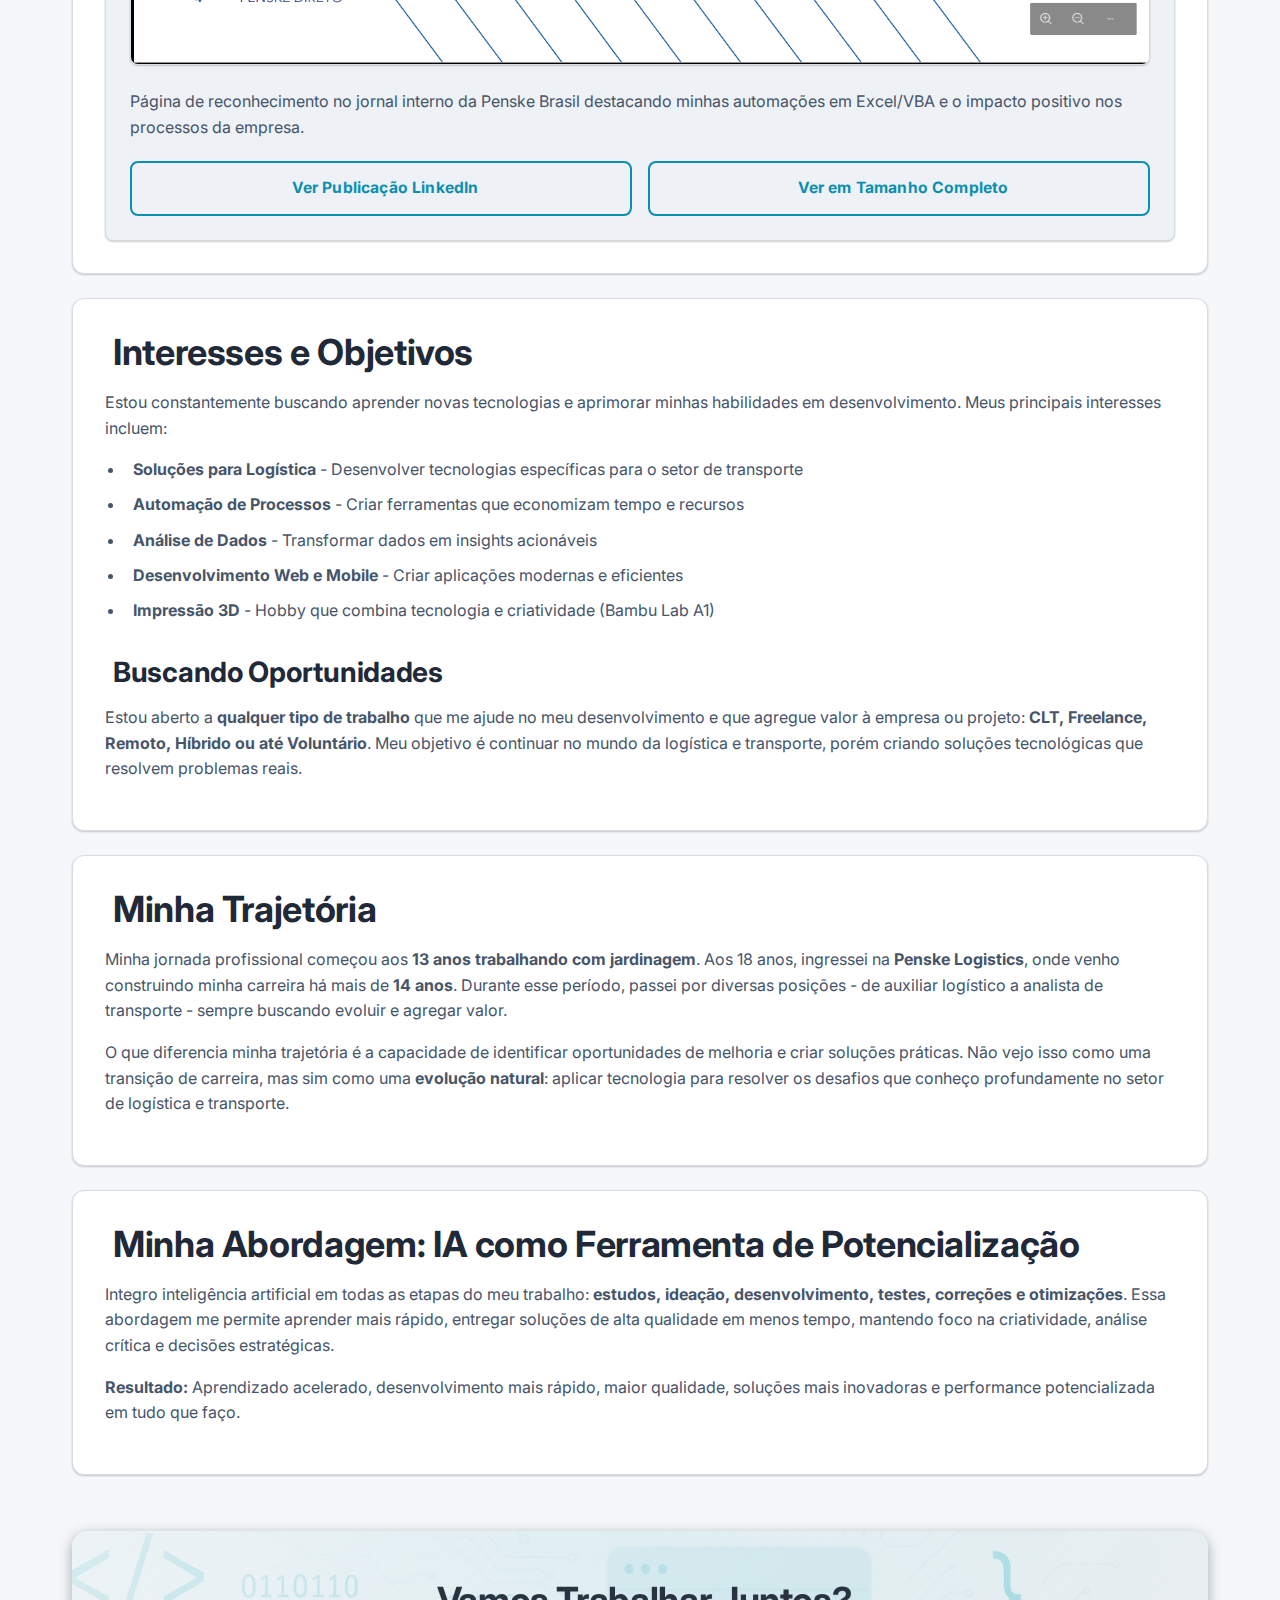
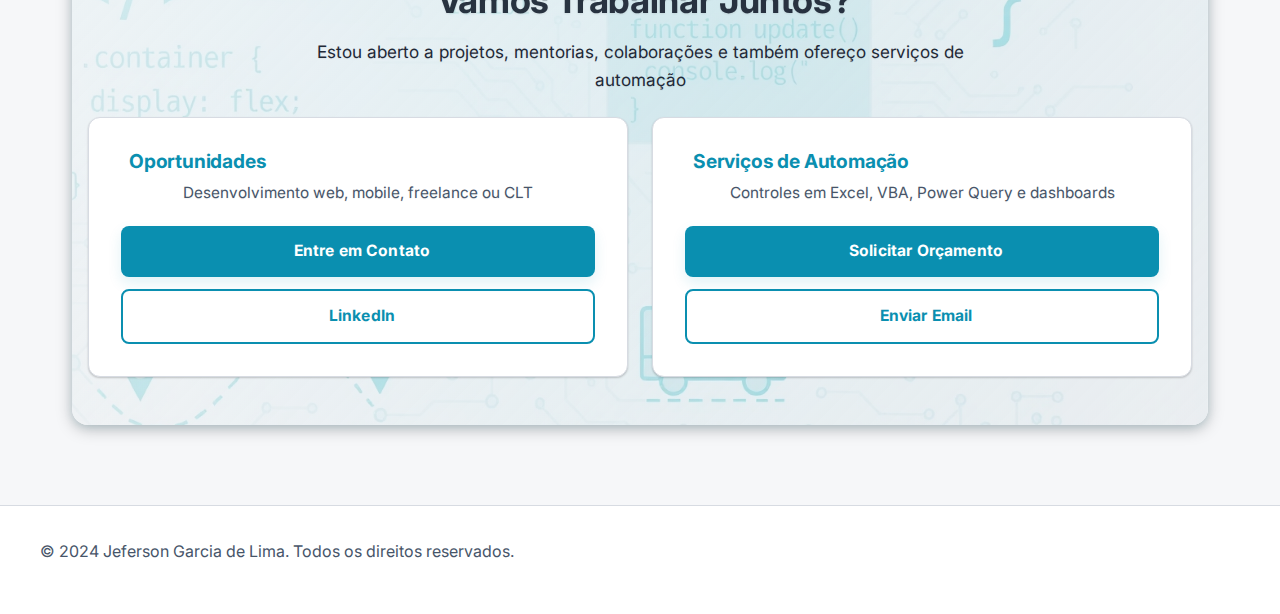
<file: sobre.html>
<!DOCTYPE html>
<html lang="pt-BR">

<head>
    <meta charset="UTF-8">
    <meta name="viewport" content="width=device-width, initial-scale=1.0">
    <meta name="description"
        content="Conheça Jeferson Garcia - Analista de Transporte e Desenvolvedor, especialista em automações e soluções tecnológicas para logística.">
    <title>Sobre - Jeferson Garcia | Portfólio</title>

    <link rel="preconnect" href="https://fonts.googleapis.com">
    <link rel="preconnect" href="https://fonts.gstatic.com" crossorigin>
    <link href="https://fonts.googleapis.com/css2?family=Inter:wght@400;500;600;700&display=swap" rel="stylesheet">

    <!-- Font Awesome -->
    <link rel="stylesheet" href="https://cdnjs.cloudflare.com/ajax/libs/font-awesome/6.5.1/css/all.min.css"
        integrity="sha512-DTOQO9RWCH3ppGqcWaEA1BIZOC6xxalwEsw9c2QQeAIftl+Vegovlnee1c9QX4TctnWMn13TZye+giMm8e2LwA=="
        crossorigin="anonymous" referrerpolicy="no-referrer" />

    <link rel="stylesheet" href="./assets/css/styles.css">
    <link rel="icon" type="image/png" href="./assets/img/logo/favicon-32x32.png">
</head>

<body>
    <!-- Header -->
    <header>
        <nav aria-label="Navegação principal">
            <div class="logo"><i class="fas fa-briefcase"></i> Portfólio</div>

            <button class="mobile-menu-toggle" id="mobile-menu-toggle" aria-label="Abrir menu de navegação"
                aria-expanded="false">
                <i class="fas fa-bars"></i>
            </button>

            <ul class="nav-links">
                <li><a href="index.html"><i class="fas fa-home"></i> Home</a></li>
                <li><a href="sobre.html"><i class="fas fa-user"></i> Sobre</a></li>
                <li><a href="projetos.html"><i class="fas fa-folder-open"></i> Projetos</a></li>
                <li><a href="artigos.html"><i class="fas fa-newspaper"></i> Artigos</a></li>
                <li>
                    <button class="theme-toggle" id="theme-toggle" aria-label="Alternar tema claro/escuro">
                        <i class="fas fa-moon"></i>
                    </button>
                </li>
            </ul>
        </nav>
    </header>

    <!-- Main Content -->
    <main>
        <!-- Hero Section -->
        <section class="hero" aria-labelledby="about-title">
            <h1 id="about-title"><i class="fas fa-user-circle"></i> Sobre Mim</h1>
            <p>Analista de Transporte e Desenvolvedor em constante evolução</p>
        </section>

        <!-- Conteúdo Sobre -->
        <div class="about-content">
            <!-- Foto e Introdução -->
            <section class="about-section fade-in about-intro" aria-labelledby="intro-title">
                <div class="about-profile">
                    <img src="./assets/img/minhaFoto.jpg" alt="Jeferson Garcia de Lima" class="profile-photo">
                    <div class="profile-info">
                        <h2 id="intro-title">Jeferson Garcia de Lima</h2>
                        <p class="profile-title"><i class="fas fa-code"></i> Analista de Transporte & Desenvolvedor</p>
                        <p class="profile-location"><i class="fas fa-map-marker-alt"></i> Sorocaba, SP</p>
                    </div>
                </div>
            </section>

            <!-- Minha História -->
            <section class="about-section fade-in" aria-labelledby="story-title">
                <h2 id="story-title"><i class="fas fa-book-open"></i> Minha História</h2>
                <p>
                    Minha jornada na tecnologia começou de forma inesperada. Trabalhando como Analista de Transporte
                    na <strong>Penske Logistics</strong>, tive meu primeiro contato com programação através do
                    <strong>VBA no Excel</strong>.
                    O que começou com a gravação de macros simples rapidamente evoluiu para o desenvolvimento de
                    automações
                    complexas que transformaram não apenas minha produtividade, mas também a de todos os meus colegas.
                </p>
                <p>
                    Ao longo de dois anos, dediquei <strong>minhas horas vagas, folgas e fins de semana</strong> para
                    estudar,
                    desenvolver e projetar soluções. Não foi nenhum pouco um sacrifício, pois realmente gosto de fazer
                    isso —
                    é o que me energiza. O resultado? Desenvolvi um <strong>Sistema de Controle de Processos
                        Internos</strong>
                    completo que gerou uma economia calculada de <strong>2.488 horas por ano</strong> para a equipe,
                    reconhecimento
                    no jornal interno da Penske Brasil (Penske Direto), e <strong>destaque na filosofia KAIZEN</strong>
                    (melhoria contínua) da empresa. Foi nesse momento que percebi: era isso que eu queria fazer —
                    trabalhar com tecnologia, automação e tratamento de dados.
                </p>
                <p>
                    O que me motiva? Ver algo que desenvolvi funcionando, agregando performance, facilitando o trabalho
                    de alguém. O feedback positivo dos usuários e saber que minhas soluções estão melhorando processos é
                    extremamente gratificante. Cada automação é uma oportunidade de aprender, crescer e fazer a
                    diferença.
                </p>
            </section>

            <!-- Habilidades Técnicas -->
            <section class="about-section fade-in" aria-labelledby="skills-title">
                <h2 id="skills-title"><i class="fas fa-tools"></i> Habilidades Técnicas</h2>

                <h3><i class="fas fa-code"></i> Desenvolvimento e Programação</h3>
                <div class="skills-grid">
                    <div class="skill-item">
                        <i class="fab fa-js-square"></i>
                        <strong>JavaScript</strong>
                        <p>ES6+ (Em aprendizado intensivo)</p>
                    </div>
                    <div class="skill-item">
                        <i class="fab fa-html5"></i>
                        <strong>HTML5 & CSS3</strong>
                        <p>Fundamentos Sólidos</p>
                    </div>
                    <div class="skill-item">
                        <i class="fas fa-file-excel"></i>
                        <strong>VBA</strong>
                        <p>Avançado</p>
                    </div>
                    <div class="skill-item">
                        <i class="fab fa-git-alt"></i>
                        <strong>Git/GitHub</strong>
                        <p>Controle de Versão</p>
                    </div>
                </div>

                <h3 class="mt-4"><i class="fas fa-chart-line"></i> Análise e Automação</h3>
                <div class="skills-grid">
                    <div class="skill-item">
                        <i class="fas fa-file-excel"></i>
                        <strong>Excel Avançado</strong>
                        <p>Expert</p>
                    </div>
                    <div class="skill-item">
                        <i class="fas fa-database"></i>
                        <strong>Power Query</strong>
                        <p>Avançado</p>
                    </div>
                    <div class="skill-item">
                        <i class="fas fa-chart-bar"></i>
                        <strong>Análise de Dados</strong>
                        <p>Avançado</p>
                    </div>
                    <div class="skill-item">
                        <i class="fas fa-robot"></i>
                        <strong>Automação de Processos</strong>
                        <p>Avançado</p>
                    </div>
                </div>

                <h3 class="mt-4"><i class="fas fa-database"></i> Bancos de Dados</h3>
                <div class="skills-grid">
                    <div class="skill-item">
                        <i class="fas fa-database"></i>
                        <strong>MySQL</strong>
                        <p>Fundamentos</p>
                    </div>
                </div>

                <h3 class="mt-4"><i class="fas fa-graduation-cap"></i> Em Aprendizado</h3>
                <div class="skills-grid">
                    <div class="skill-item">
                        <i class="fab fa-js"></i>
                        <strong>JavaScript Full Stack</strong>
                        <p>DevEmDobro</p>
                    </div>
                    <div class="skill-item">
                        <i class="fab fa-java"></i>
                        <strong>Java</strong>
                        <p>Próximo objetivo</p>
                    </div>
                    <div class="skill-item">
                        <i class="fab fa-python"></i>
                        <strong>Python</strong>
                        <p>Próximo objetivo</p>
                    </div>
                    <div class="skill-item">
                        <i class="fab fa-react"></i>
                        <strong>React & Next.js</strong>
                        <p>Planejado</p>
                    </div>
                </div>
            </section>

            <!-- Soft Skills -->
            <section class="about-section fade-in" aria-labelledby="soft-skills-title">
                <h2 id="soft-skills-title"><i class="fas fa-lightbulb"></i> Competências Comportamentais</h2>
                <div class="skills-grid">
                    <div class="skill-item">
                        <i class="fas fa-puzzle-piece"></i>
                        <strong>Resolução de Problemas</strong>
                        <p>Análise crítica e soluções eficientes</p>
                    </div>
                    <div class="skill-item">
                        <i class="fas fa-brain"></i>
                        <strong>Pensamento Analítico</strong>
                        <p>Dados e processos complexos</p>
                    </div>
                    <div class="skill-item">
                        <i class="fas fa-users"></i>
                        <strong>Trabalho em Equipe</strong>
                        <p>Colaboração e respeito</p>
                    </div>
                    <div class="skill-item">
                        <i class="fas fa-comments"></i>
                        <strong>Comunicação Assertiva</strong>
                        <p>Clara e objetiva</p>
                    </div>
                    <div class="skill-item">
                        <i class="fas fa-rocket"></i>
                        <strong>Proatividade</strong>
                        <p>Iniciativa e autodidatismo</p>
                    </div>
                    <div class="skill-item">
                        <i class="fas fa-book-reader"></i>
                        <strong>Aprendizado Contínuo</strong>
                        <p>Dedicação diária aos estudos</p>
                    </div>
                </div>
            </section>

            <!-- Experiência -->
            <section class="about-section fade-in" aria-labelledby="experience-title">
                <h2 id="experience-title"><i class="fas fa-briefcase"></i> Experiência Profissional</h2>

                <div class="timeline">
                    <div class="timeline-item">
                        <h4><i class="fas fa-chart-line"></i> Analista de Transporte</h4>
                        <p class="company">Penske Logistics do Brasil</p>
                        <p class="date"><i class="far fa-calendar-alt"></i> Setembro 2024 - Presente · Sorocaba, SP</p>
                        <ul>
                            <li><i class="fas fa-check-circle"></i> Análise e validação de custos de transporte
                                (incluindo retroativos)</li>
                            <li><i class="fas fa-check-circle"></i> Desenvolvimento de controles internos com Excel,
                                Power Query e VBA</li>
                            <li><i class="fas fa-check-circle"></i> Criação de soluções automatizadas para processos
                                logísticos</li>
                            <li><i class="fas fa-check-circle"></i> Elaboração de dashboards e relatórios analíticos
                                estratégicos</li>
                            <li><strong><i class="fas fa-trophy"></i> Conquista:</strong> Sistema de Controle de
                                Processos Internos - economia de 2.488 horas/ano</li>
                            <li><strong><i class="fas fa-award"></i> Reconhecimento:</strong> Destaque em KAIZEN e
                                publicação no Penske Direto</li>
                        </ul>
                    </div>

                    <div class="timeline-item">
                        <h4><i class="fas fa-clipboard-list"></i> Assistente Administrativo</h4>
                        <p class="company">Penske Logistics do Brasil</p>
                        <p class="date"><i class="far fa-calendar-alt"></i> Novembro 2022 - Setembro 2024 · 1 ano 11
                            meses</p>
                        <ul>
                            <li><i class="fas fa-check-circle"></i> Controle e análise de custos complementares de
                                transporte</li>
                            <li><i class="fas fa-check-circle"></i> Emissão de DPS e documentos complementares</li>
                            <li><i class="fas fa-check-circle"></i> Implementação de estratégias para eficácia
                                operacional</li>
                            <li><i class="fas fa-check-circle"></i> Análise minuciosa de custos e conformidade de
                                processos</li>
                        </ul>
                    </div>

                    <div class="timeline-item">
                        <h4><i class="fas fa-clipboard-check"></i> Conferente</h4>
                        <p class="company">Penske Logistics do Brasil</p>
                        <p class="date"><i class="far fa-calendar-alt"></i> Maio 2014 - Novembro 2022 · 8 anos 7 meses
                        </p>
                        <ul>
                            <li><i class="fas fa-check-circle"></i> Verificação de notas fiscais e mercadorias físicas
                            </li>
                            <li><i class="fas fa-check-circle"></i> Implementação de princípios 5S no ambiente de
                                trabalho</li>
                            <li><i class="fas fa-check-circle"></i> Carregamento de caminhões e expedição de produtos
                            </li>
                            <li><i class="fas fa-check-circle"></i> Operação de impressora Zebra para etiquetas de
                                identificação</li>
                        </ul>
                    </div>

                    <div class="timeline-item">
                        <h4><i class="fas fa-boxes"></i> Auxiliar Logístico</h4>
                        <p class="company">Penske Logistics do Brasil</p>
                        <p class="date"><i class="far fa-calendar-alt"></i> Novembro 2011 - Maio 2014 · 2 anos 7 meses
                        </p>
                        <ul>
                            <li><i class="fas fa-check-circle"></i> Operações de estrechamento de carga</li>
                            <li><i class="fas fa-check-circle"></i> Carga e descarga de mercadorias</li>
                            <li><i class="fas fa-check-circle"></i> Coordenação de tarefas logísticas</li>
                            <li><i class="fas fa-check-circle"></i> Garantia de segurança e integridade dos produtos
                            </li>
                        </ul>
                    </div>
                </div>
            </section>

            <!-- Formação -->
            <section class="about-section fade-in" aria-labelledby="education-title">
                <h2 id="education-title"><i class="fas fa-graduation-cap"></i> Formação Acadêmica e Cursos</h2>

                <div class="timeline">
                    <div class="timeline-item">
                        <h4><i class="fas fa-laptop-code"></i> Análise e Desenvolvimento de Sistemas</h4>
                        <p class="company">Anhanguera Educacional (EAD)</p>
                        <p class="date"><i class="far fa-calendar-alt"></i> 2024 - 2026 (em andamento)</p>
                        <p>Tecnólogo focado em desenvolvimento de software, estruturas de dados, algoritmos e soluções
                            tecnológicas.</p>
                    </div>

                    <div class="timeline-item">
                        <h4><i class="fas fa-code"></i> Desenvolvimento Full Stack</h4>
                        <p class="company">DevEmDobro</p>
                        <p class="date"><i class="far fa-calendar-alt"></i> 2024 - Presente (em andamento)</p>
                        <p>Curso completo de desenvolvimento web com foco em JavaScript, HTML, CSS, React e tecnologias
                            modernas.</p>
                    </div>

                    <div class="timeline-item">
                        <h4><i class="fas fa-file-excel"></i> Excel Avançado & VBA</h4>
                        <p class="company">Cursos Técnicos</p>
                        <p class="date"><i class="far fa-calendar-alt"></i> 2020 - 2022</p>
                        <p>Especialização em Excel avançado, macros, VBA e Power Query para automação de processos.</p>
                    </div>
                </div>
            </section>

            <!-- Certificações -->
            <section class="about-section fade-in" aria-labelledby="certifications-title">
                <h2 id="certifications-title"><i class="fas fa-certificate"></i> Certificações</h2>
                <p>Certificações em Excel Avançado e VBA (nível avançado), comprovando expertise em automação e análise
                    de dados.</p>
                <p>
                    <a href="https://www.linkedin.com/in/jeferson-garcia-%F0%9F%8F%B3%EF%B8%8F%E2%80%8D%F0%9F%8C%88%F0%9F%92%BB%F0%9F%8C%90-315270b0/details/certifications/"
                        target="_blank" rel="noopener noreferrer" class="btn btn-secondary">
                        <i class="fab fa-linkedin"></i> Ver Certificações no LinkedIn
                    </a>
                </p>
            </section>

            <!-- Reconhecimentos -->
            <section class="about-section fade-in" aria-labelledby="achievements-title">
                <h2 id="achievements-title"><i class="fas fa-trophy"></i> Reconhecimentos e Conquistas</h2>
                <div class="achievement-item">
                    <h4><i class="fas fa-award"></i> Destaque em KAIZEN - Penske Logistics</h4>
                    <p class="date"><i class="far fa-calendar-alt"></i> 2025</p>
                    <p>
                        Reconhecido pela filosofia KAIZEN (melhoria contínua) da Penske pelo desenvolvimento
                        do <strong>Sistema de Controle de Processos Internos</strong>, que resultou em economia
                        de <strong>2.488 horas por ano</strong> para a equipe de transporte. Projeto desenvolvido
                        voluntariamente durante 2 anos, incluindo fins de semana e madrugadas.
                    </p>
                </div>

                <div class="achievement-item mt-3">
                    <h4><i class="fas fa-newspaper"></i> Destaque no Penske Direto</h4>
                    <p class="date"><i class="far fa-calendar-alt"></i> 2025</p>

                    <!-- Imagem do Jornal -->
                    <div class="achievement-image">
                        <img src="./assets/img/publicacao-penske-direto.png"
                            alt="Página do jornal Penske Direto com destaque em KAIZEN" class="achievement-img">
                    </div>

                    <p>
                        Página de reconhecimento no jornal interno da Penske Brasil destacando minhas
                        automações em Excel/VBA e o impacto positivo nos processos da empresa.
                    </p>
                    <div class="achievement-links">
                        <a href="https://www.linkedin.com/feed/update/urn:li:activity:7381727347802198016/"
                            target="_blank" rel="noopener noreferrer" class="btn btn-secondary">
                            <i class="fas fa-external-link-alt"></i> Ver Publicação LinkedIn
                        </a>
                        <a href="./assets/img/publicacao-penske-direto.png" target="_blank" rel="noopener noreferrer"
                            class="btn btn-secondary">
                            <i class="fas fa-expand"></i> Ver em Tamanho Completo
                        </a>
                    </div>
                </div>
            </section>

            <!-- Interesses -->
            <section class="about-section fade-in" aria-labelledby="interests-title">
                <h2 id="interests-title"><i class="fas fa-heart"></i> Interesses e Objetivos</h2>
                <p>
                    Estou constantemente buscando aprender novas tecnologias e aprimorar minhas
                    habilidades em desenvolvimento. Meus principais interesses incluem:
                </p>
                <ul>
                    <li><i class="fas fa-truck"></i> <strong>Soluções para Logística</strong> - Desenvolver tecnologias
                        específicas para o setor de transporte</li>
                    <li><i class="fas fa-robot"></i> <strong>Automação de Processos</strong> - Criar ferramentas que
                        economizam tempo e recursos</li>
                    <li><i class="fas fa-chart-pie"></i> <strong>Análise de Dados</strong> - Transformar dados em
                        insights acionáveis</li>
                    <li><i class="fas fa-mobile-alt"></i> <strong>Desenvolvimento Web e Mobile</strong> - Criar
                        aplicações modernas e eficientes</li>
                    <li><i class="fas fa-cube"></i> <strong>Impressão 3D</strong> - Hobby que combina tecnologia e
                        criatividade (Bambu Lab A1)</li>
                </ul>

                <h3 class="mt-4"><i class="fas fa-bullseye"></i> Buscando Oportunidades</h3>
                <p>
                    Estou aberto a <strong>qualquer tipo de trabalho</strong> que me ajude no meu desenvolvimento
                    e que agregue valor à empresa ou projeto: <strong>CLT, Freelance, Remoto, Híbrido ou até
                        Voluntário</strong>.
                    Meu objetivo é continuar no mundo da logística e transporte, porém criando soluções tecnológicas
                    que resolvem problemas reais.
                </p>
            </section>

            <!-- Trajetória -->
            <section class="about-section fade-in" aria-labelledby="journey-title">
                <h2 id="journey-title"><i class="fas fa-route"></i> Minha Trajetória</h2>
                <p>
                    Minha jornada profissional começou aos <strong>13 anos trabalhando com jardinagem</strong>.
                    Aos 18 anos, ingressei na <strong>Penske Logistics</strong>, onde venho construindo minha carreira
                    há mais de <strong>14 anos</strong>. Durante esse período, passei por diversas posições - de
                    auxiliar
                    logístico a analista de transporte - sempre buscando evoluir e agregar valor.
                </p>
                <p>
                    O que diferencia minha trajetória é a capacidade de identificar oportunidades de melhoria
                    e criar soluções práticas. Não vejo isso como uma transição de carreira, mas sim como uma
                    <strong>evolução natural</strong>: aplicar tecnologia para resolver os desafios que conheço
                    profundamente no setor de logística e transporte.
                </p>
            </section>

            <!-- IA e Metodologia -->
            <section class="about-section fade-in" aria-labelledby="ai-title">
                <h2 id="ai-title"><i class="fas fa-brain"></i> Minha Abordagem: IA como Ferramenta de Potencialização
                </h2>
                <p>
                    Integro inteligência artificial em todas as etapas do meu trabalho: <strong>estudos, ideação,
                        desenvolvimento, testes, correções e otimizações</strong>.
                    Essa abordagem me permite aprender mais rápido, entregar soluções de alta qualidade em menos tempo,
                    mantendo foco na criatividade, análise crítica e decisões estratégicas.
                </p>
                <p>
                    <strong>Resultado:</strong> Aprendizado acelerado, desenvolvimento mais rápido, maior qualidade,
                    soluções mais inovadoras e performance potencializada em tudo que faço.
                </p>
            </section>

            <!-- Call to Action -->
            <section class="hero mt-4" aria-labelledby="contact-cta-title">
                <h2 id="contact-cta-title"><i class="fas fa-handshake"></i> Vamos Trabalhar Juntos?</h2>
                <p>Estou aberto a projetos, mentorias, colaborações e também ofereço serviços de automação</p>

                <!-- Dois grupos de botões -->
                <div class="cta-section">
                    <!-- Oportunidades -->
                    <div class="cta-group">
                        <h3><i class="fas fa-rocket"></i> Oportunidades</h3>
                        <p>Desenvolvimento web, mobile, freelance ou CLT</p>
                        <div class="cta-buttons">
                            <a href="mailto:jeferson.garka@outlook.com" class="btn btn-primary">
                                <i class="fas fa-envelope"></i> Entre em Contato
                            </a>
                            <a href="https://www.linkedin.com/in/jeferson-garcia-%F0%9F%8F%B3%EF%B8%8F%E2%80%8D%F0%9F%8C%88%F0%9F%92%BB%F0%9F%8C%90-315270b0/"
                                class="btn btn-secondary" target="_blank" rel="noopener noreferrer">
                                <i class="fab fa-linkedin"></i> LinkedIn
                            </a>
                        </div>
                    </div>

                    <!-- Serviços -->
                    <div class="cta-group">
                        <h3><i class="fas fa-file-excel"></i> Serviços de Automação</h3>
                        <p>Controles em Excel, VBA, Power Query e dashboards</p>
                        <div class="cta-buttons">
                            <a href="https://wa.me/5515998465339?text=Olá!%20Gostaria%20de%20saber%20mais%20sobre%20seus%20serviços%20de%20automação%20em%20Excel"
                                class="btn btn-primary" target="_blank" rel="noopener noreferrer">
                                <i class="fab fa-whatsapp"></i> Solicitar Orçamento
                            </a>
                            <a href="mailto:jeferson.garka@outlook.com?subject=Interesse%20em%20Serviços%20de%20Automação%20Excel"
                                class="btn btn-secondary">
                                <i class="fas fa-envelope"></i> Enviar Email
                            </a>
                        </div>
                    </div>
                </div>
            </section>
        </div>
    </main>

    <!-- Footer -->
    <footer>
        <div class="footer-content">
            <p>&copy; 2024 Jeferson Garcia de Lima. Todos os direitos reservados.</p>
            <div class="social-links" aria-label="Links de redes sociais">
                <a href="https://github.com/Garcia02" target="_blank" rel="noopener noreferrer" aria-label="GitHub">
                    <i class="fab fa-github"></i>
                </a>
                <a href="https://www.linkedin.com/in/jeferson-garcia-%F0%9F%8F%B3%EF%B8%8F%E2%80%8D%F0%9F%8C%88%F0%9F%92%BB%F0%9F%8C%90-315270b0/"
                    target="_blank" rel="noopener noreferrer" aria-label="LinkedIn">
                    <i class="fab fa-linkedin"></i>
                </a>
                <a href="https://www.instagram.com/jefersongarcia.l/" target="_blank" rel="noopener noreferrer"
                    aria-label="Instagram">
                    <i class="fab fa-instagram"></i>
                </a>
                <a href="mailto:jeferson.garka@outlook.com" aria-label="Email">
                    <i class="fas fa-envelope"></i>
                </a>
                <a href="https://wa.me/5515998465339" target="_blank" rel="noopener noreferrer" aria-label="WhatsApp">
                    <i class="fab fa-whatsapp"></i>
                </a>
            </div>
        </div>
    </footer>

    <!-- Scripts -->
    <script src="./assets/js/main.js"></script>
</body>

</html>
</file>
<file: assets/css/styles.css>
/* ========================================
   VARIÁVEIS CSS, PREFERÊNCIAS E RESET
   ======================================== */

:root {
    /* Cores do Tema Escuro (padrão) */
    --bg-primary: #0a0e27;
    --bg-secondary: #121634; /* levemente mais uniforme */
    --bg-tertiary: #1a2042;
    --text-primary: #e7e7ea;
    --text-secondary: #a6a7b0;
    --accent-primary: #06b6d4;
    --accent-secondary: #0891b2;
    --accent-hover: #22d3ee;
    --border-color: #263049;
    --shadow-color: rgba(6, 182, 212, 0.12);
    --error-color: #ef4444;
    --success-color: #10b981;
    --warning-color: #f59e0b;

    /* Tipografia e layout */
    --font-sans: 'Inter', -apple-system, BlinkMacSystemFont, 'Segoe UI', Roboto, Oxygen, Ubuntu, Cantarell, sans-serif;
    --radius-sm: 8px;
    --radius-md: 12px;
    --radius-lg: 16px;
    --space-1: 0.5rem;
    --space-2: 0.75rem;
    --space-3: 1rem;
    --space-4: 1.5rem;
    --space-5: 2rem;
    --space-6: 3rem;
    --container: 1200px;

    /* Transições */
    --tr-fast: 150ms;
    --tr-med: 250ms;
    --tr-slow: 350ms;

    /* Sombras consistentes */
    --elev-1: 0 1px 2px rgba(0,0,0,0.2);
    --elev-2: 0 4px 16px rgba(0,0,0,0.25), 0 2px 8px var(--shadow-color);
    --elev-3: 0 12px 32px rgba(0,0,0,0.35), 0 4px 16px var(--shadow-color);

    /* Acessibilidade */
    color-scheme: dark; /* ajustado pelo data-theme no light */
}

[data-theme="light"] {
    /* Cores do Tema Claro (mais sóbrio, contraste melhor) */
    --bg-primary: #f6f7f9;
    --bg-secondary: #ffffff;
    --bg-tertiary: #eef1f5;
    --text-primary: #1f2937;
    --text-secondary: #475569;
    --accent-primary: #0a8fb0;
    --accent-secondary: #06b6d4;
    --accent-hover: #0e7490;
    --border-color: #d7dbe2;
    --shadow-color: rgba(8, 145, 178, 0.12);

    color-scheme: light;
}

/* Reset consistente */
*,
*::before,
*::after {
    margin: 0;
    padding: 0;
    box-sizing: border-box;
}

/* Base */
html {
    scroll-behavior: smooth;
    font-size: 16px;
}

body {
    font-family: var(--font-sans);
    background-color: var(--bg-primary);
    color: var(--text-primary);
    line-height: 1.6;
    transition: background-color var(--tr-med) ease, color var(--tr-med) ease;
    min-height: 100vh;
    display: flex;
    flex-direction: column;
    -webkit-font-smoothing: antialiased;
    -moz-osx-font-smoothing: grayscale;
}

/* ========================================
   TIPOGRAFIA
   ======================================== */

h1, h2, h3, h4, h5, h6 {
    font-weight: 700;
    line-height: 1.2;
    margin-bottom: var(--space-3);
    color: var(--text-primary);
    letter-spacing: -0.01em;
}

h1 {
    font-size: clamp(2rem, 4.5vw, 3.25rem);
}

h2 {
    font-size: clamp(1.75rem, 3.5vw, 2.25rem);
}

h3 {
    font-size: clamp(1.375rem, 2.5vw, 1.75rem);
}

p {
    margin-bottom: var(--space-3);
    color: var(--text-secondary);
}

a {
    color: var(--accent-primary);
    text-decoration: none;
    transition: color var(--tr-med) ease, opacity var(--tr-fast) ease;
}

a:hover {
    color: var(--accent-hover);
}

a:focus-visible {
    outline: 2px solid var(--accent-primary);
    outline-offset: 3px;
}

/* ========================================
   HEADER E NAVEGAÇÃO
   ======================================== */

header {
    background-color: color-mix(in oklab, var(--bg-secondary), transparent 10%);
    border-bottom: 1px solid var(--border-color);
    position: sticky;
    top: 0;
    z-index: 1000;
    box-shadow: var(--elev-1);
}

@supports (backdrop-filter: blur(8px)) {
    header {
        backdrop-filter: blur(8px);
        background-color: color-mix(in oklab, var(--bg-secondary), transparent 30%);
    }
}

nav {
    max-width: var(--container);
    margin: 0 auto;
    padding: var(--space-3) var(--space-5);
    display: flex;
    justify-content: space-between;
    align-items: center;
    gap: var(--space-4);
}

.logo {
    font-size: 1.375rem;
    font-weight: 800;
    color: var(--accent-primary);
    white-space: nowrap;
    display: flex;
    align-items: center;
    gap: var(--space-2);
    letter-spacing: -0.02em;
}

.logo i {
    font-size: 1.375rem;
}

.nav-links {
    display: flex;
    list-style: none;
    gap: var(--space-4);
    align-items: center;
}

.nav-links a {
    color: var(--text-primary);
    font-weight: 600;
    padding: 0.5rem 0.875rem;
    border-radius: var(--radius-sm);
    transition: background-color var(--tr-fast) ease, color var(--tr-fast) ease, transform var(--tr-fast) ease;
    display: flex;
    align-items: center;
    gap: 0.5rem;
}

.nav-links a i {
    font-size: 1rem;
    opacity: 0.9;
}

.nav-links a:hover,
.nav-links a.active {
    background-color: var(--bg-tertiary);
    color: var(--accent-primary);
}

.theme-toggle {
    background: var(--bg-tertiary);
    border: 1px solid var(--border-color);
    color: var(--text-primary);
    padding: 0.5rem 0.875rem;
    border-radius: var(--radius-sm);
    cursor: pointer;
    font-size: 1.125rem;
    transition: background-color var(--tr-fast) ease, border-color var(--tr-fast) ease, transform var(--tr-fast) ease;
    display: flex;
    align-items: center;
    justify-content: center;
    min-width: 44px;
    min-height: 44px;
}

.theme-toggle:hover {
    background-color: var(--accent-primary);
    border-color: var(--accent-primary);
    transform: rotate(180deg);
}

.theme-toggle:focus-visible {
    outline: 2px solid var(--accent-primary);
    outline-offset: 3px;
}

.theme-toggle i {
    font-size: 1.125rem;
}

.mobile-menu-toggle {
    display: none;
    background: var(--bg-tertiary);
    border: 1px solid var(--border-color);
    color: var(--text-primary);
    padding: 0.5rem;
    border-radius: var(--radius-sm);
    cursor: pointer;
    font-size: 1.5rem;
    min-width: 44px;
    min-height: 44px;
}

.mobile-menu-toggle i {
    font-size: 1.5rem;
}

/* ========================================
   MAIN CONTENT
   ======================================== */

main {
    flex: 1;
    max-width: var(--container);
    margin: 0 auto;
    padding: var(--space-5) var(--space-5);
    width: 100%;
}

/* ========================================
   HERO SECTION
   ======================================== */

.hero {
    text-align: center;
    padding: var(--space-6) var(--space-3);
    background:
        linear-gradient(135deg, rgba(10, 14, 39, 0.88) 0%, rgba(21, 25, 50, 0.10) 100%),
        url('../img/fundo-hero-section-escuro.png') center/cover no-repeat;
    border-radius: var(--radius-lg);
    margin-bottom: var(--space-6);
    box-shadow: var(--elev-2);
    position: relative;
    overflow: hidden;
    transition: background var(--tr-med) ease;
}

[data-theme="light"] .hero {
    background:
        linear-gradient(135deg, rgba(245, 245, 247, 0.85) 0%, rgba(232, 233, 237, 0.50) 100%),
        url('../img/fundo-hero-section-claro.png') center/cover no-repeat;
}

/* Efeito de brilho sutil (mais contido) */
.hero::after {
    content: '';
    position: absolute;
    inset: -60%;
    background: radial-gradient(circle at 50% 20%, rgba(6, 182, 212, 0.08) 0%, transparent 60%);
    animation: pulse 5s ease-in-out infinite;
    pointer-events: none;
}

@keyframes pulse {
    0%, 100% { opacity: 0.45; transform: scale(1); }
    50% { opacity: 0.75; transform: scale(1.06); }
}

.hero > * {
    position: relative;
    z-index: 1;
}

.hero-logo {
    display: flex;
    justify-content: center;
    align-items: center;
    margin-bottom: var(--space-3);
    animation: fadeInDown 0.7s ease-out;
}

.hero-logo img {
    width: 96px;
    height: 96px;
    object-fit: contain;
    transition: transform var(--tr-med) ease, filter var(--tr-med) ease;
    animation: float 3.2s ease-in-out infinite;
    filter: drop-shadow(0 4px 8px var(--shadow-color));
}

.hero-logo img:hover {
    transform: scale(1.06);
    filter: drop-shadow(0 8px 16px var(--shadow-color));
}

@keyframes float {
    0%, 100% { transform: translateY(0); }
    50% { transform: translateY(-8px); }
}

@keyframes fadeInDown {
    from { opacity: 0; transform: translateY(-24px); }
    to { opacity: 1; transform: translateY(0); }
}

.hero h1 {
    margin-bottom: 0.75rem;
    background: linear-gradient(135deg, var(--accent-primary), var(--accent-hover));
    -webkit-background-clip: text;
    background-clip: text;
    -webkit-text-fill-color: transparent;
    display: flex;
    align-items: center;
    justify-content: center;
    gap: 0.5rem;
    flex-wrap: wrap;
    filter: drop-shadow(0 2px 3px rgba(0, 0, 0, 0.25));
}

.hero h1 i { font-size: 0.9em; }

.hero h2 {
    display: flex;
    align-items: center;
    justify-content: center;
    gap: 0.5rem;
    flex-wrap: wrap;
    color: var(--text-primary);
    opacity: 0.95;
}

.hero h2 i { font-size: 0.9em; }

.hero p {
    font-size: 1.075rem;
    margin-bottom: var(--space-4);
    max-width: 680px;
    margin-left: auto;
    margin-right: auto;
    text-shadow: 0 1px 2px rgba(0,0,0,0.25);
    color: var(--text-primary);
}

[data-theme="light"] .hero p {
    text-shadow: 0 1px 1px rgba(0,0,0,0.06);
}

[data-theme="light"] .hero h1,
[data-theme="light"] .hero h2 {
    filter: drop-shadow(0 1px 1px rgba(0, 0, 0, 0.08));
}

.cta-buttons {
    display: flex;
    gap: var(--space-3);
    justify-content: center;
    flex-wrap: wrap;
}

.btn {
    padding: 0.825rem 1.25rem;
    border-radius: var(--radius-sm);
    font-weight: 700;
    cursor: pointer;
    transition: transform var(--tr-fast) ease, box-shadow var(--tr-fast) ease, background-color var(--tr-fast) ease, color var(--tr-fast) ease, border-color var(--tr-fast) ease;
    border: none;
    font-size: 0.975rem;
    display: inline-flex;
    align-items: center;
    gap: 0.5rem;
    text-decoration: none;
    min-width: 44px;
    min-height: 44px;
    justify-content: center;
    letter-spacing: 0.01em;
}

.btn i { font-size: 1rem; }

.btn-primary {
    background-color: var(--accent-primary);
    color: white;
    box-shadow: 0 6px 14px var(--shadow-color);
}

.btn-primary:hover {
    background-color: var(--accent-secondary);
    transform: translateY(-2px);
    box-shadow: var(--elev-2);
}

.btn-secondary {
    background-color: transparent;
    color: var(--accent-primary);
    border: 2px solid var(--accent-primary);
}

.btn-secondary:hover {
    background-color: var(--accent-primary);
    color: #fff;
    transform: translateY(-2px);
}

/* ========================================
   CTA SECTION - DOIS GRUPOS
   ======================================== */

.cta-section {
    display: grid;
    grid-template-columns: repeat(auto-fit, minmax(320px, 1fr));
    gap: var(--space-4);
    margin-top: var(--space-4);
}

.cta-group {
    background-color: var(--bg-secondary);
    border: 1px solid var(--border-color);
    border-radius: var(--radius-md);
    padding: var(--space-5);
    transition: transform var(--tr-fast) ease, border-color var(--tr-fast) ease, box-shadow var(--tr-fast) ease;
    box-shadow: var(--elev-1);
}

.cta-group:hover {
    transform: translateY(-4px);
    border-color: var(--accent-primary);
    box-shadow: var(--elev-2);
}

.cta-group h3 {
    display: flex;
    align-items: center;
    gap: 0.5rem;
    margin-bottom: 0.5rem;
    color: var(--accent-primary);
    font-size: 1.2rem;
}

.cta-group h3 i { font-size: 1.1rem; }
.cta-group p { color: var(--text-secondary); margin-bottom: 1.25rem; font-size: 0.96rem; }

.cta-group .cta-buttons {
    display: flex;
    flex-direction: column;
    gap: 0.75rem;
}

.cta-group .btn { width: 100%; }

/* ========================================
   CTA NOTE
   ======================================== */

.cta-note {
    margin-top: var(--space-4);
    padding: var(--space-4);
    background: var(--bg-tertiary);
    border-left: 4px solid var(--accent-primary);
    border-radius: var(--radius-sm);
    max-width: 800px;
    margin-left: auto;
    margin-right: auto;
}

.cta-note p { margin: 0; font-size: 0.96rem; line-height: 1.65; color: var(--text-secondary); }
.cta-note strong { color: var(--text-primary); }
.cta-note i { color: var(--accent-primary); margin-right: 0.5rem; }

/* ========================================
   CTA FOOTER
   ======================================== */

.cta-footer {
    margin-top: var(--space-6);
    padding: var(--space-5);
    background: var(--bg-secondary);
    border-radius: var(--radius-md);
    text-align: center;
    max-width: 820px;
    margin-left: auto;
    margin-right: auto;
    border: 1px solid var(--border-color);
    box-shadow: var(--elev-1);
}

.cta-footer h3 {
    margin-bottom: 0.5rem;
    color: var(--text-primary);
    font-size: 1.45rem;
    display: flex;
    align-items: center;
    justify-content: center;
    gap: 0.5rem;
}

.cta-footer h3 i { color: var(--accent-primary); }
.cta-footer p { margin-bottom: 1.25rem; color: var(--text-secondary); }
.cta-footer .cta-buttons { gap: var(--space-3); flex-wrap: wrap; }

/* ========================================
   SEÇÕES
   ======================================== */

.section { margin-bottom: var(--space-6); }

.section-title {
    text-align: center;
    margin-bottom: var(--space-4);
    position: relative;
    padding-bottom: 1rem;
    display: flex;
    align-items: center;
    justify-content: center;
    gap: 0.5rem;
}

.section-title i { font-size: 0.9em; }

.section-title::after {
    content: '';
    position: absolute;
    bottom: 0;
    left: 50%;
    transform: translateX(-50%);
    width: 64px;
    height: 4px;
    background: linear-gradient(90deg, var(--accent-primary), var(--accent-hover));
    border-radius: 2px;
}

/* ========================================
   CARDS
   ======================================== */

.cards-grid {
    display: grid;
    grid-template-columns: repeat(auto-fill, minmax(320px, 1fr));
    gap: var(--space-4);
    margin-top: var(--space-4);
}

.card {
    background-color: var(--bg-secondary);
    border: 1px solid var(--border-color);
    border-radius: var(--radius-md);
    padding: var(--space-4);
    transition: transform var(--tr-fast) ease, border-color var(--tr-fast) ease, box-shadow var(--tr-fast) ease;
    display: flex;
    flex-direction: column;
    height: 100%;
    box-shadow: var(--elev-1);
}

.card:hover {
    transform: translateY(-4px);
    box-shadow: var(--elev-2);
    border-color: var(--accent-primary);
}

.card:focus-within {
    outline: 2px solid var(--accent-primary);
    outline-offset: 3px;
}

.card-image {
    width: 100%;
    height: 200px;
    object-fit: cover;
    border-radius: var(--radius-sm);
    margin-bottom: 1rem;
    background-color: var(--bg-tertiary);
}

.card-title {
    font-size: 1.35rem;
    margin-bottom: 0.4rem;
    color: var(--text-primary);
    letter-spacing: -0.01em;
}

.card-description {
    color: var(--text-secondary);
    margin-bottom: 1rem;
    flex-grow: 1;
}

.card-meta {
    display: flex;
    gap: 1rem;
    flex-wrap: wrap;
    margin-bottom: 1rem;
    font-size: 0.875rem;
    color: var(--text-secondary);
}

.card-meta i { margin-right: 0.25rem; }

.card-tags {
    display: flex;
    gap: 0.5rem;
    flex-wrap: wrap;
    margin-top: auto;
}

.tag {
    background-color: var(--bg-tertiary);
    color: var(--accent-primary);
    padding: 0.25rem 0.75rem;
    border-radius: 999px;
    font-size: 0.85rem;
    border: 1px solid var(--border-color);
    transition: background-color var(--tr-fast) ease, color var(--tr-fast) ease, border-color var(--tr-fast) ease;
}

.tag:hover {
    background-color: var(--accent-primary);
    color: white;
    border-color: var(--accent-primary);
}

/* ========================================
   FILTROS E BUSCA
   ======================================== */

.filters-container {
    background-color: var(--bg-secondary);
    border: 1px solid var(--border-color);
    border-radius: var(--radius-md);
    padding: var(--space-4);
    margin-bottom: var(--space-4);
    box-shadow: var(--elev-1);
}

.search-box {
    width: 100%;
    padding: 0.875rem 1rem;
    background-color: var(--bg-tertiary);
    border: 1px solid var(--border-color);
    border-radius: var(--radius-sm);
    color: var(--text-primary);
    font-size: 1rem;
    margin-bottom: 1rem;
    transition: border-color var(--tr-fast) ease, box-shadow var(--tr-fast) ease;
}

.search-box:focus {
    outline: none;
    border-color: var(--accent-primary);
    box-shadow: 0 0 0 3px var(--shadow-color);
}

.filter-buttons {
    display: flex;
    gap: 0.5rem;
    flex-wrap: wrap;
}

.filter-btn {
    padding: 0.5rem 1rem;
    background-color: var(--bg-tertiary);
    border: 1px solid var(--border-color);
    border-radius: var(--radius-sm);
    color: var(--text-secondary);
    cursor: pointer;
    transition: background-color var(--tr-fast) ease, color var(--tr-fast) ease, border-color var(--tr-fast) ease, transform var(--tr-fast) ease;
    font-size: 0.875rem;
    min-width: 44px;
    min-height: 44px;
    display: inline-flex;
    align-items: center;
    justify-content: center;
}

.filter-btn:hover {
    background-color: var(--accent-primary);
    color: white;
    border-color: var(--accent-primary);
    transform: translateY(-1px);
}

.filter-btn.active {
    background-color: var(--accent-primary);
    color: white;
    border-color: var(--accent-primary);
}

.filter-btn:focus-visible {
    outline: 2px solid var(--accent-primary);
    outline-offset: 3px;
}

/* ========================================
   PÁGINA DE DETALHES
   ======================================== */

.detail-container { max-width: 900px; margin: 0 auto; }
.detail-header { text-align: center; margin-bottom: var(--space-6); }

.detail-image {
    width: 100%;
    max-height: 500px;
    object-fit: cover;
    border-radius: var(--radius-md);
    margin: var(--space-4) 0;
    box-shadow: var(--elev-2);
}

.detail-meta {
    display: flex;
    justify-content: center;
    gap: var(--space-4);
    flex-wrap: wrap;
    margin: var(--space-4) 0;
    padding: var(--space-4);
    background-color: var(--bg-secondary);
    border-radius: var(--radius-md);
    border: 1px solid var(--border-color);
    box-shadow: var(--elev-1);
}

.detail-content {
    background-color: var(--bg-secondary);
    border: 1px solid var(--border-color);
    border-radius: var(--radius-md);
    padding: var(--space-5);
    margin-bottom: var(--space-4);
    line-height: 1.8;
    box-shadow: var(--elev-1);
}

.detail-content h2,
.detail-content h3 {
    margin-top: var(--space-4);
    margin-bottom: var(--space-3);
}

.detail-content p { margin-bottom: 1.25rem; }

.detail-content ul,
.detail-content ol {
    margin-left: 1.5rem;
    margin-bottom: 1.25rem;
    color: var(--text-secondary);
}

.detail-content li { margin-bottom: 0.5rem; }

.detail-links {
    display: flex;
    gap: 1rem;
    justify-content: center;
    flex-wrap: wrap;
    margin: var(--space-4) 0;
}

.back-button {
    display: inline-flex;
    align-items: center;
    gap: 0.5rem;
    margin-bottom: var(--space-4);
    color: var(--accent-primary);
    font-weight: 700;
    transition: color var(--tr-fast) ease, transform var(--tr-fast) ease;
}

.back-button:hover { transform: translateX(-4px); }
.back-button i { font-size: 1rem; }

/* ========================================
   PÁGINA SOBRE
   ======================================== */

.about-content {
    display: grid;
    grid-template-columns: 1fr;
    gap: var(--space-4);
}

.about-section {
    background-color: var(--bg-secondary);
    border: 1px solid var(--border-color);
    border-radius: var(--radius-md);
    padding: var(--space-5);
    box-shadow: var(--elev-1);
}

.about-section h2,
.about-section h3 {
    display: flex;
    align-items: center;
    gap: 0.5rem;
}

.about-section h2 i,
.about-section h3 i {
    font-size: 0.9em;
    color: var(--accent-primary);
}

.skills-grid {
    display: grid;
    grid-template-columns: repeat(auto-fit, minmax(180px, 1fr));
    gap: var(--space-4);
    margin-top: var(--space-3);
}

.skill-item {
    background-color: var(--bg-tertiary);
    border: 1px solid var(--border-color);
    padding: var(--space-4);
    border-radius: var(--radius-sm);
    text-align: left;
    transition: transform var(--tr-fast) ease, border-color var(--tr-fast) ease, box-shadow var(--tr-fast) ease;
    display: flex;
    flex-direction: column;
    gap: 0.75rem;
}

.skill-item:hover {
    border-color: var(--accent-primary);
    transform: translateY(-2px);
    box-shadow: var(--elev-1);
}

.skill-item i {
    font-size: 2rem;
    color: var(--accent-primary);
    display: block;
}

.skill-item strong {
    font-size: 1.1rem;
    color: var(--text-primary);
    display: block;
}

.skill-item p {
    margin: 0;
    font-size: 0.95rem;
    line-height: 1.6;
    color: var(--text-secondary);
}

.timeline {
    position: relative;
    padding-left: 2rem;
    margin-top: var(--space-3);
}

.timeline::before {
    content: '';
    position: absolute;
    left: 0;
    top: 0;
    bottom: 0;
    width: 2px;
    background: linear-gradient(180deg, var(--accent-primary), var(--accent-secondary));
}

.timeline-item {
    position: relative;
    margin-bottom: var(--space-4);
    padding-left: 1.5rem;
}

.timeline-item::before {
    content: '';
    position: absolute;
    left: -2.5rem;
    top: 0.5rem;
    width: 12px;
    height: 12px;
    border-radius: 50%;
    background-color: var(--accent-primary);
    border: 3px solid var(--bg-secondary);
}

.timeline-item h4 {
    color: var(--accent-primary);
    margin-bottom: 0.25rem;
    display: flex;
    align-items: center;
    gap: 0.5rem;
}

.timeline-item h4 i { font-size: 0.9em; }

.timeline-item .date {
    color: var(--text-secondary);
    font-size: 0.875rem;
    margin-bottom: 0.5rem;
    display: flex;
    align-items: center;
    gap: 0.25rem;
}

.timeline-item .date i { font-size: 0.875rem; }

.timeline-item .company {
    color: var(--accent-primary);
    font-weight: 700;
    font-size: 0.95rem;
    margin-bottom: 0.25rem;
}

/* ========================================
   PÁGINA SOBRE - ESTILOS ADICIONAIS
   ======================================== */

.about-intro {
    background: linear-gradient(135deg, var(--bg-secondary) 0%, var(--bg-tertiary) 100%);
}

.about-profile {
    display: flex;
    align-items: center;
    gap: var(--space-4);
    flex-wrap: wrap;
}

.profile-photo {
    width: 150px;
    height: 150px;
    border-radius: 50%;
    object-fit: cover;
    border: 4px solid var(--accent-primary);
    box-shadow: var(--elev-2);
}

.profile-info h2 {
    margin-bottom: 0.5rem;
    color: var(--accent-primary);
}

.profile-title {
    font-size: 1.1rem;
    font-weight: 700;
    color: var(--text-primary);
    margin-bottom: 0.25rem;
    display: flex;
    align-items: center;
    gap: 0.5rem;
}

.profile-title i { color: var(--accent-primary); }

.profile-location {
    color: var(--text-secondary);
    font-size: 1rem;
    display: flex;
    align-items: center;
    gap: 0.5rem;
}

.profile-location i { color: var(--accent-primary); }

.achievement-item {
    background-color: var(--bg-tertiary);
    padding: var(--space-4);
    border-radius: var(--radius-sm);
    border: 1px solid var(--border-color);
    box-shadow: var(--elev-1);
}

.achievement-item h4 {
    color: var(--accent-primary);
    margin-bottom: 0.5rem;
    display: flex;
    align-items: center;
    gap: 0.5rem;
}

.achievement-item h4 i { font-size: 1.2rem; }

.achievement-item .date {
    color: var(--text-secondary);
    font-size: 0.875rem;
    margin-bottom: 0.5rem;
    display: flex;
    align-items: center;
    gap: 0.25rem;
}

.achievement-item .date i { font-size: 0.875rem; }

/* ========================================
   ACHIEVEMENT IMAGE
   ======================================== */

.achievement-image {
    margin: 1.5rem 0;
    border-radius: var(--radius-sm);
    overflow: hidden;
    box-shadow: var(--elev-1);
    border: 1px solid var(--border-color);
}

.achievement-img {
    width: 100%;
    height: auto;
    display: block;
    transition: transform var(--tr-med) ease;
    cursor: pointer;
}

.achievement-img:hover { transform: scale(1.015); }

.achievement-links {
    display: flex;
    gap: 1rem;
    flex-wrap: wrap;
    margin-top: 1.25rem;
}

.achievement-links .btn { flex: 1; min-width: 200px; }

.about-section ul {
    margin-left: 1.25rem;
    color: var(--text-secondary);
}

.about-section ul li {
    margin-bottom: 0.6rem;
    line-height: 1.6;
}

.about-section ul li i {
    margin-right: 0.5rem;
    color: var(--accent-primary);
}

/* ========================================
   FOOTER
   ======================================== */

footer {
    background-color: var(--bg-secondary);
    border-top: 1px solid var(--border-color);
    padding: var(--space-5);
    margin-top: auto;
}

.footer-content {
    max-width: var(--container);
    margin: 0 auto;
    display: flex;
    justify-content: space-between;
    align-items: center;
    flex-wrap: wrap;
    gap: var(--space-3);
}

.social-links {
    display: flex;
    gap: 1rem;
}

.social-links a {
    color: var(--text-primary);
    font-size: 1.375rem;
    transition: transform var(--tr-fast) ease, color var(--tr-fast) ease;
    display: flex;
    align-items: center;
    justify-content: center;
    min-width: 44px;
    min-height: 44px;
}

.social-links a:hover {
    color: var(--accent-primary);
    transform: translateY(-2px);
}

.social-links a i { font-size: 1.375rem; }

/* ========================================
   ESTADOS DE LOADING E ERRO
   ======================================== */

.loading {
    text-align: center;
    padding: var(--space-6);
    color: var(--text-secondary);
}

.loading::after {
    content: '...';
    animation: loading 1.5s infinite;
}

@keyframes loading {
    0%, 20% { content: '.'; }
    40% { content: '..'; }
    60%, 100% { content: '...'; }
}

.error-message {
    background-color: var(--error-color);
    color: white;
    padding: var(--space-3);
    border-radius: var(--radius-sm);
    text-align: center;
    margin: var(--space-4) 0;
}

.no-results {
    text-align: center;
    padding: var(--space-5);
    color: var(--text-secondary);
    background-color: var(--bg-secondary);
    border: 1px solid var(--border-color);
    border-radius: var(--radius-md);
}

/* ========================================
   IFRAMES EM CARDS/DETALHES (mantidos)
   ======================================== */

.card-iframe-container { height: 180px; overflow: hidden; border-radius: var(--radius-sm); }
.card-iframe { width: 100%; height: 270px; transform: scale(0.67); transform-origin: top left; border: 0; }

.detail-iframe-container { height: 420px; overflow: hidden; border-radius: var(--radius-md); }

/* ========================================
   RESPONSIVIDADE
   ======================================== */

@media (max-width: 1024px) {
    nav { padding: var(--space-3) var(--space-4); }
    main { padding: var(--space-5) var(--space-4); }
    
    .skills-grid {
        grid-template-columns: repeat(auto-fit, minmax(240px, 1fr));
    }
}

@media (max-width: 768px) {
    nav {
        padding: var(--space-3);
        flex-wrap: wrap;
    }

    .nav-links {
        display: none;
        width: 100%;
        flex-direction: column;
        gap: 0.5rem;
        padding-top: 0.75rem;
    }

    .nav-links.active { display: flex; }
    .mobile-menu-toggle { display: block; }

    .hero {
        padding: var(--space-5) var(--space-3);
        background-size: cover;
        background-position: center;
    }

    .hero h1 { font-size: 1.85rem; }
    .hero h2 { font-size: 1.45rem; }
    .hero p { font-size: 1rem; }
    .hero-logo { margin-bottom: 1rem; }
    .hero-logo img { width: 84px; height: 84px; }

    .cards-grid {
        grid-template-columns: 1fr;
        gap: var(--space-3);
    }

    .detail-meta {
        flex-direction: column;
        gap: 1rem;
    }

    .footer-content {
        flex-direction: column;
        text-align: center;
    }

    main { padding: var(--space-4) var(--space-3); }
    .filter-buttons { justify-content: center; }

    .skills-grid {
        grid-template-columns: 1fr;
    }

    .about-profile { flex-direction: column; text-align: center; }
    .profile-photo { width: 120px; height: 120px; }
    .profile-title, .profile-location { justify-content: center; }

    .cta-section { grid-template-columns: 1fr; }
    .cta-group { padding: var(--space-4); }

    .cta-footer .cta-buttons { flex-direction: column; }
    .cta-footer .btn { width: 100%; }

    .achievement-links { flex-direction: column; }
    .achievement-links .btn { width: 100%; }

    .achievement-img:hover { transform: none; }

    .card-iframe-container { height: 150px; }
    .card-iframe { height: 225px; transform: scale(0.67); }
    .detail-iframe-container { height: 400px; }
}

@media (max-width: 480px) {
    html { font-size: 14px; }

    .cta-buttons { flex-direction: column; width: 100%; }
    .btn { width: 100%; }
    .detail-links { flex-direction: column; }

    .hero { padding: 1.5rem 0.75rem; }
    .hero-logo img { width: 72px; height: 72px; }
    .hero h1 { font-size: 1.6rem; flex-direction: column; }
    .hero h2 { font-size: 1.25rem; flex-direction: column; }
    .hero p { font-size: 0.96rem; margin-bottom: 1.1rem; }

    .cta-section { grid-template-columns: 1fr; }
    .cta-group .cta-buttons { flex-direction: column; }
    .cta-group .btn { width: 100%; }

    .cta-footer { padding: 1.25rem; }
    .cta-footer .cta-buttons { flex-direction: column; }
    .cta-footer .btn { width: 100%; }

    .achievement-links { flex-direction: column; }
    .achievement-links .btn { width: 100%; }

    .card-iframe-container { height: 130px; }
    .card-iframe { height: 195px; transform: scale(0.67); }
    .detail-iframe-container { height: 320px; }
}

/* ========================================
   ANIMAÇÕES
   ======================================== */

@keyframes fadeIn {
    from { opacity: 0; transform: translateY(18px); }
    to { opacity: 1; transform: translateY(0); }
}

.fade-in { animation: fadeIn 0.55s ease-out; }

/* ========================================
   UTILITÁRIOS
   ======================================== */

.text-center { text-align: center; }
.text-secondary { color: var(--text-secondary); }

.mt-1 { margin-top: 0.5rem; }
.mt-2 { margin-top: 1rem; }
.mt-3 { margin-top: 1.5rem; }
.mt-4 { margin-top: 2rem; }

.mb-1 { margin-bottom: 0.5rem; }
.mb-2 { margin-bottom: 1rem; }
.mb-3 { margin-bottom: 1.5rem; }
.mb-4 { margin-bottom: 2rem; }

.hidden { display: none !important; }

.sr-only {
    position: absolute;
    width: 1px;
    height: 1px;
    padding: 0;
    margin: -1px;
    overflow: hidden;
    clip: rect(0, 0, 0, 0);
    white-space: nowrap;
    border-width: 0;
}

/* ========================================
   ACESSIBILIDADE
   ======================================== */

@media (prefers-reduced-motion: reduce) {
    *,
    *::before,
    *::after {
        animation-duration: 0.01ms !important;
        animation-iteration-count: 1 !important;
        transition-duration: 0.01ms !important;
        scroll-behavior: auto !important;
    }
}

:focus-visible {
    outline: 2px solid var(--accent-primary);
    outline-offset: 3px;
}
</file>
